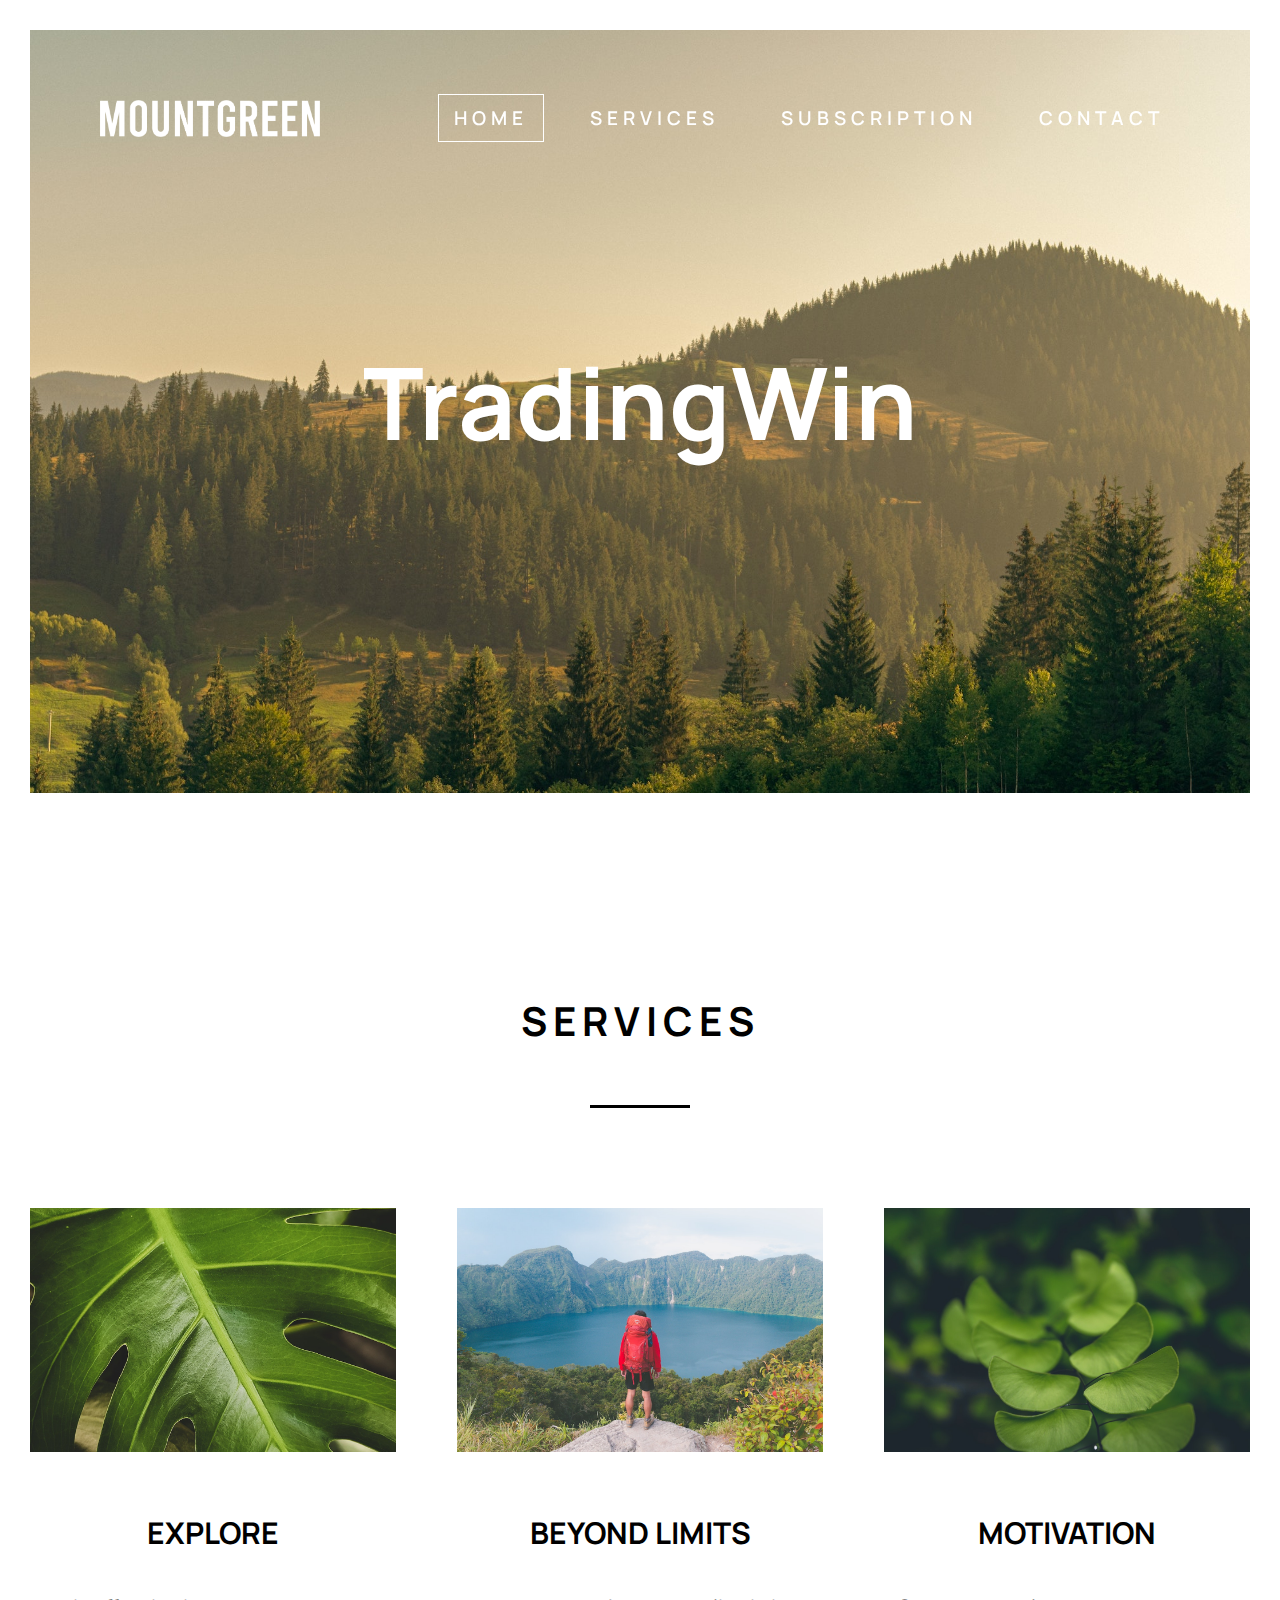
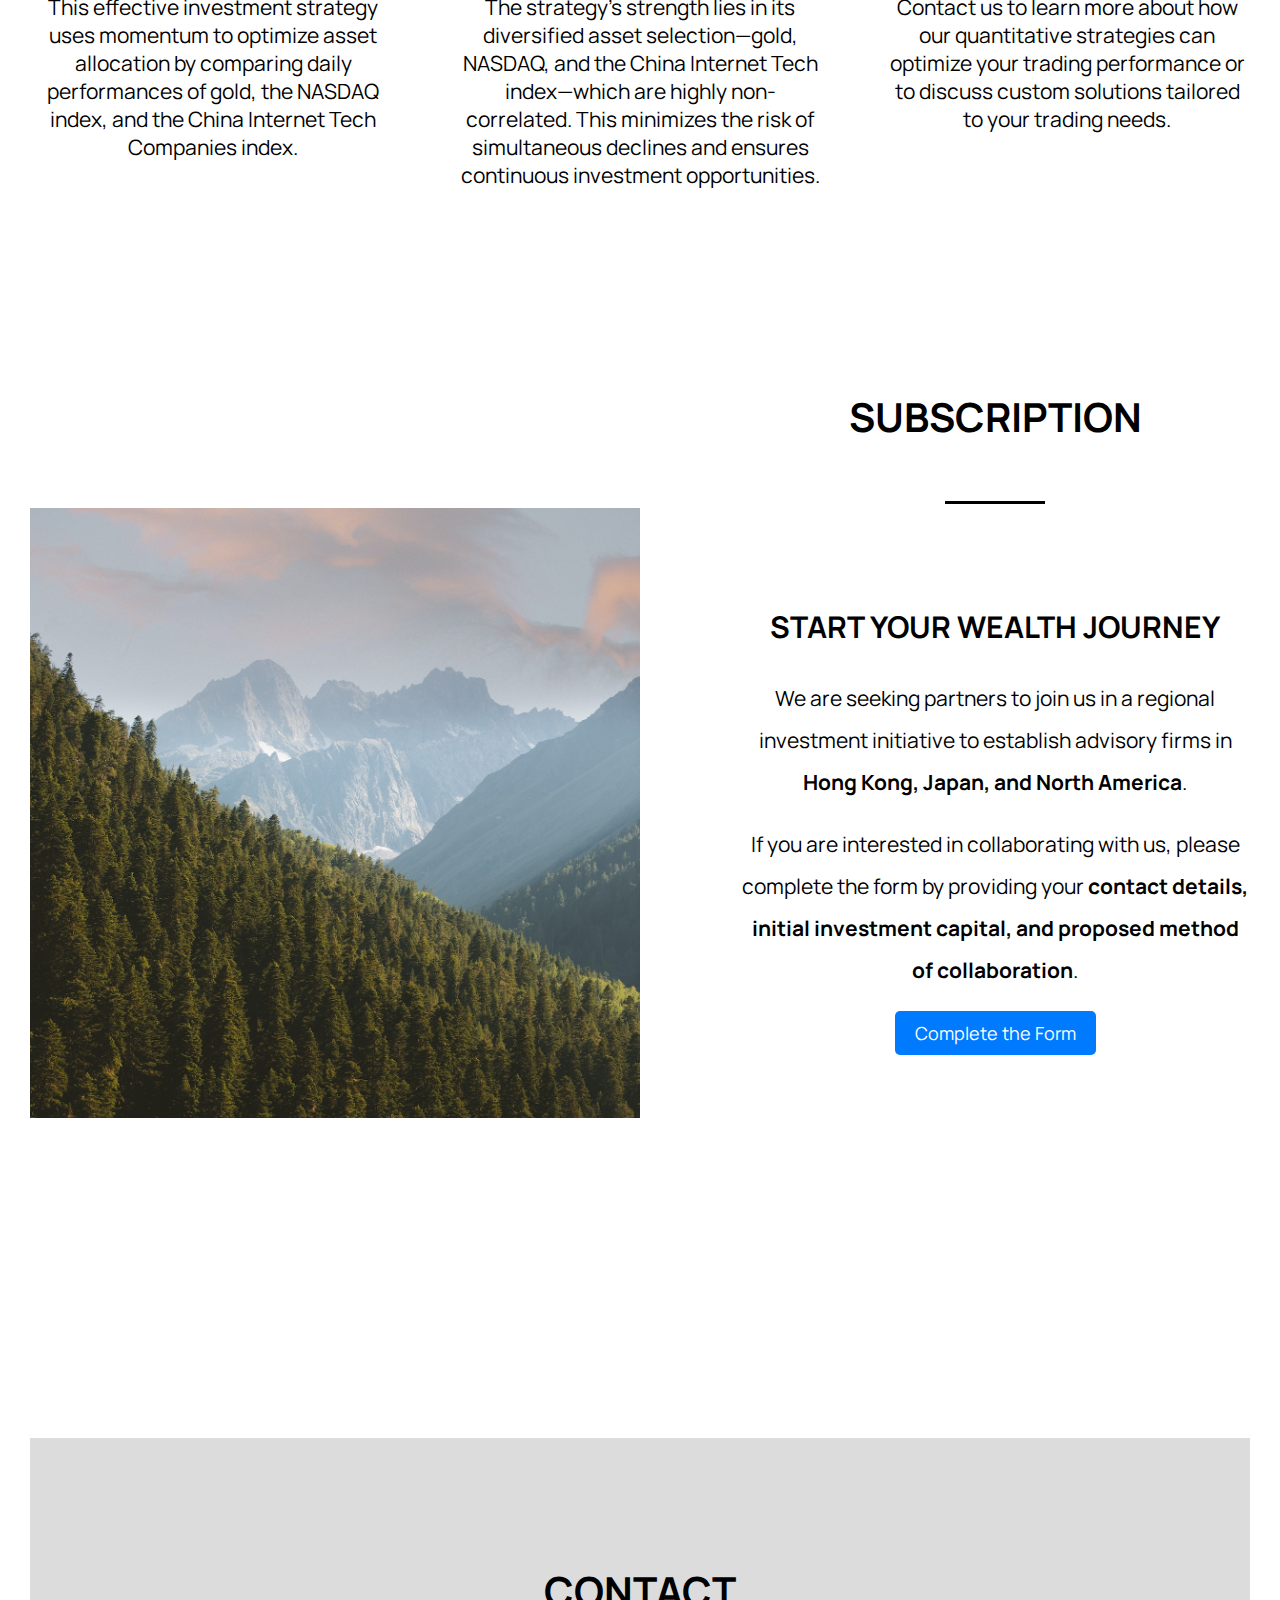
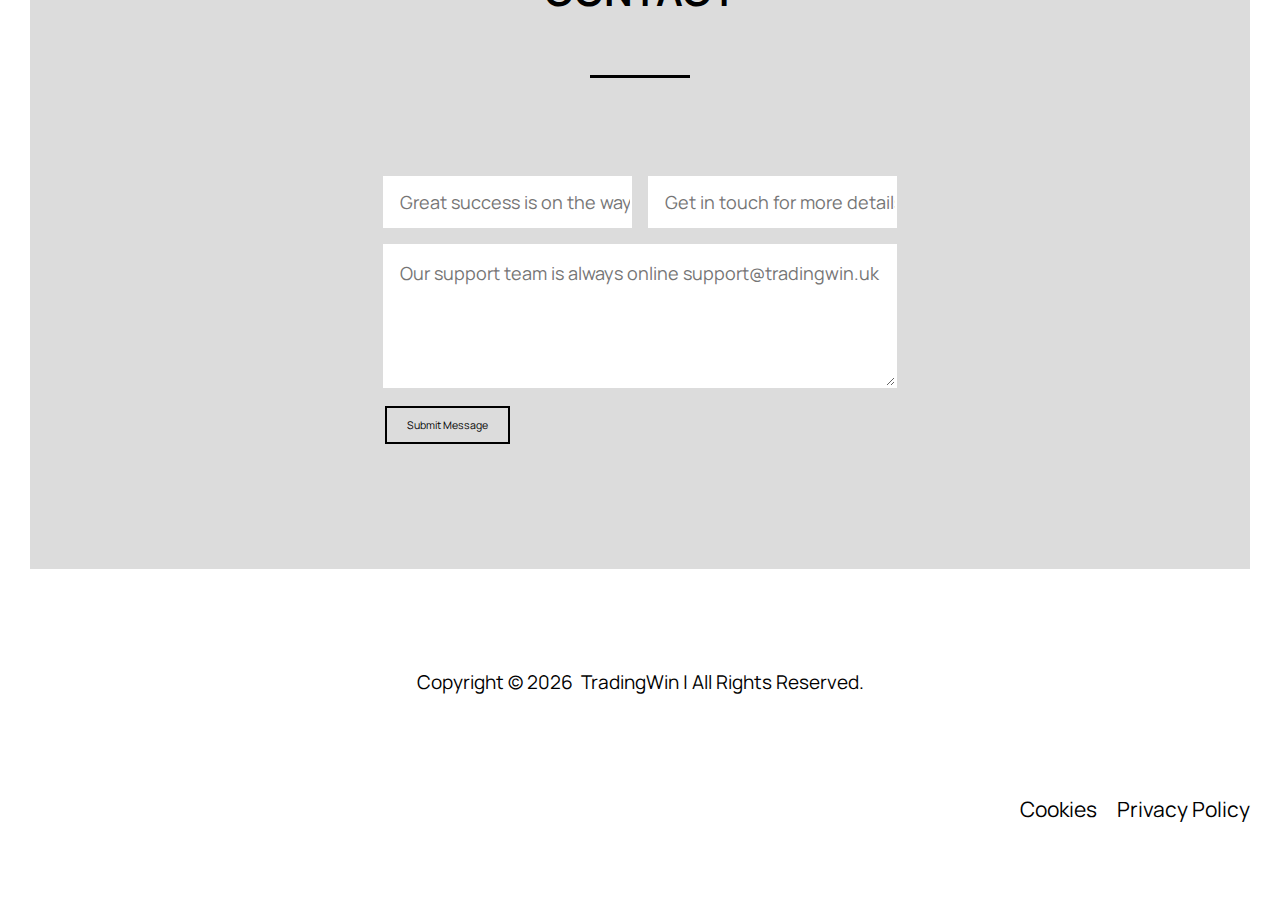
<file: index.html>
<!DOCTYPE html>
<html lang="en" class="rootsize">


	<head>

		<meta charset="UTF-8">
		<meta name="viewport" content="width=device-width, initial-scale=1">

		<title>Welcome to TradingWin</title>

		
		<link rel="icon" href="images/log_favicon.ico">
		<link rel="bookmark" href="images/log_favicon.ico" type="image/log_favicon">

		<link rel="preconnect" href="https://fonts.googleapis.com">
		<link rel="preconnect" href="https://fonts.gstatic.com" crossorigin>
		<link href="https://fonts.googleapis.com/css2?family=Manrope:wght@300;400;500;600;700;800&display=swap" rel="stylesheet">

		<link rel="stylesheet" href="fonts/fa/css/all.css">
		<link rel="stylesheet" href="style.css">
		<link rel="stylesheet" href="style-global-blocks.css">
		<link rel="stylesheet" href="style-global.css">
		<link rel="stylesheet" href="style-responsive.css">

		<script src="js/jquery.js"></script>
		
	</head>


	<body id="home">


		<main class="screen w_100 ml_auto mr_auto">
		
			<header class="p_fixed w_100 left top zindex_5 ts_0_5">
				<div class="container w_100 dflex flex_wrap jc_sb ai_c ts_0_5">

					<a href="#" class="logo">
						<img src="images/logo.png" alt="" class="primary" />
						<img src="images/logo2.png" alt="" class="secondary" />
					</a>

					<div class="headermenu">
						<a href="javascript:void()" class="showmenu menucontrol">Menu</a>
						<a href="javascript:void()" class="hidemenu menucontrol">X</a>
						<div class="navigation">
							<nav id="headnav">
								<ul>
									<li class="active"><a href="#home">Home</a></li>
									<li><a href="#services">Services</a></li>
									<li><a href="#about">subscription</a></li>
									<li><a href="#contact">contact</a></li>
								</ul>
							</nav>
						</div>
					</div>

				</div>
			</header>

			<!--header-->






			<section class="banner f_l_w_100 pt_200 pb_200 aspectratio_16_10 dflex flex_wrap jc_c ai_c pt_150_tablet pb_125_tablet">
				<div class="container pl_60 pr_60">


					<div class="text">
						<h2 class="fs_170 fs_100_hd text_white text_center mb_20 fs_60_tablet lh_100_tablet">TradingWin</h2>
						
					</div>
					
					
				</div>
			</section>
			<!--banner-->




		

			<section class="services f_l_w_100 pt_200 pb_200  pt_60_tablet pb_60_tablet" id="services">
				<div class="container">


					<h2 class="text_center fs_40 tt_u ls_6 mb_100 pb_60 smallborder lrb after fs_30_tablet pb_20_tablet mb_40_tablet">Services</h2>

					<div class="service_items dflex flex_wrap jc_sb">
						
						<div class="item f_l">
							<div class="thumb f_l_w_100 mb_60 mb_30_tablet">
								<img src="images/pic1.jpg" alt="" class="img_basic img_fit aspectratio_3_2" />
							</div>
							<div class="text f_l_w_100">
								<h3 class="text_center fs_30 tt_u mb_40 fs_24_tablet mb_20_tablet">Explore</h3>
								<p class="text_center fs_21 fs_18_tablet">
									This effective investment strategy uses momentum to optimize asset allocation by comparing daily performances of gold, the NASDAQ index, and the China Internet Tech Companies index. 
								</p>
							</div>
						</div>


						<div class="item f_l">
							<div class="thumb f_l_w_100 mb_60 mb_30_tablet">
								<img src="images/pic2.jpg" alt="" class="img_basic img_fit aspectratio_3_2" />
							</div>
							<div class="text f_l_w_100">
								<h3 class="text_center fs_30 tt_u mb_40 fs_24_tablet mb_20_tablet">Beyond Limits</h3>
								<p class="text_center fs_21 fs_18_tablet">
								    The strategy's strength lies in its diversified asset selection—gold, NASDAQ, and the China Internet Tech index—which are highly non-correlated. This minimizes the risk of simultaneous declines and ensures continuous investment opportunities.
								</p>
							</div>
						</div>



						<div class="item f_l">
							<div class="thumb f_l_w_100 mb_60 mb_30_tablet">
								<img src="images/pic3.jpg" alt="" class="img_basic img_fit aspectratio_3_2" />
							</div>
							<div class="text f_l_w_100">
								<h3 class="text_center fs_30 tt_u mb_40 fs_24_tablet mb_20_tablet">Motivation</h3>
								<p class="text_center fs_21 fs_18_tablet">
									Contact us to learn more about how our quantitative strategies can optimize your trading performance or to discuss custom solutions tailored to your trading needs.
								</p>
							</div>
						</div>

					</div>
					<!--service_items-->
					

				</div>
			</section>
			<!--services-->







			<section class="about f_l_w_100 " id="about">
				<div class="container">
					

			<div class="contentblock f_l_w_100 dflex flex_wrap jc_sb ai_c">
			    <div class="imageblock f_l w_50 w_100_tablet mb_30_tablet">
			        <img src="images/pic4.jpg" alt="" class="img_basic img_fit aspectratio_2_2" />
			    </div>
			
			    <div class="text f_r w_50 pl_100 w_100_tablet pl_0_tablet">
			        <h2 class="text_center fs_40 tt_u smallborder after lrb pb_60 mb_60 mb_30_tablet pb_20_tablet fs_30_tablet">Subscription</h2>
		
				<br>
				<div class="pricing-info">
				<h3 class="fs_30 tt_u text_center" style="margin-top: 30px; margin-bottom: 30px;">Start Your Wealth Journey</h3>
				   <!-- <h3 class="fs_30 tt_u text_center">Start Your Wealth Journey</h3> -->
				    <ul style="line-height: 1.3;">  <!-- Adjust line height as needed -->
				        <li>
				            <p class="fs_21 text_center lh_200 fs_18_tablet lh_130_tablet" style="margin-bottom: 20px;">We are seeking partners to join us in a regional investment initiative to establish advisory firms in <strong> Hong Kong, Japan, and North America</strong>.</p>
				        </li>
				        <li>
				            <p class="fs_21 text_center lh_200 fs_18_tablet lh_130_tablet" style="margin-bottom: 20px; text-align:center;">
						    If you are interested in collaborating with us, please complete the form by providing your <strong>contact details, initial investment capital, and proposed method of collaboration</strong>.
						</p>
						<p style="text-align:center;">
						    <a href="https://forms.gle/UHiBBcj5MeFVThov9" style="text-decoration:none;">
						        <button style="background-color:#007BFF; color:#fff; padding:10px 20px; border:none; border-radius:5px; cursor:pointer; font-size:18px;">
						            Complete the Form
						        </button>
						    </a>
						</p>
					</li>
		
					<li>
					    <iframe src="https://forms.gle/UHiBBcj5MeFVThov9" style="width: 100%; height: 20vh; border: none;" frameborder="0" marginheight="0" marginwidth="0">Loading…</iframe>
					</li>
				    </ul>
				</div>
			    </div>
			</div>



				</div>
			</section>
			<!--about-->







			<section class="contact f_l_w_100 pt_125 pl_100 pb_125 pr_100 bg_gainsboro mt_200 mt_60_tablet pt_60_tablet pb_60_tablet pl_40_tablet pr_60_tablet" id="contact">
				<div class="container">
					

					<h2 class="text_center tt_u fs_40 smallborder after lrb pb_60 mb_100 mb_30_tablet pb_20_tablet fs_30_tablet">Contact</h2>

					<div class="contactform style1 aligncenter w_50 w_100_tablet">
						<form method="post" action="#" class="f_l_w_100">
							<input type="text" name="name" placeholder="Great success is on the way." required class="f_l half">
							<input type="email" name="email" placeholder="Get in touch for more details." required class="f_r half">
							<textarea name="message" placeholder="Our support team is always online support@tradingwin.uk" class="f_l w_100"></textarea>
							<a href="mailto:support@tradingwin.uk" class="email-button">
					          	Submit Message 
					              	</a>


						</form>
					</div>


				</div>
			</section>
			<!--contact-->






			<footer class="f_l_w_100 pt_100 pb_80 pt_60_tablet pb_50_tablet">
				<div class="container">
					
					<div class="copyright aligncenter fs_19 mb_100 fs_17_tablet mb_60_tablet">Copyright &copy; <span id="year"></span>&nbsp; <a href="https://tradingwin.uk/" class="border_none">TradingWin</a> | All Rights Reserved. </div>

					<div class="footerbar dflex flex_wrap jc_sb">
						<div class="social">
							<a href="#"><span class="fa-brands fa-facebook"></span></a>
							<a href="#"><span class="fa-brands fa-twitter"></span></a>
							<a href="#"><span class="fa-brands fa-instagram"></span></a>
							<a href="#"><span class="fa-brands fa-linkedin"></span></a>
						</div>

						<div class="footerlinks">
							<a href="#">Cookies</a>
							<a href="#">Privacy Policy</a>
						</div>
					</div>

				</div>
			</footer>
			<!--footer-->




		</main>
		<!--main-->





		<script src="js/js-global-blocks.js"></script>
		<script>
                  function sendEmail() {
                   window.location.href = 'support@tradingwin.uk';
                  }
                </script>
		<script>
			var menuid = '#headnav';
			var gaptop = 135;
			var scrollspeed = 1200;
			var menu_active_class = 'active';
		</script>	
		<script src="js/navjs.js"></script>
	</body>
	<!-- BODY -->
</html>
<!-- HTML -->
<!-- Template By LayoutFlow, URL: https://layoutflow.com/ -->
</file>
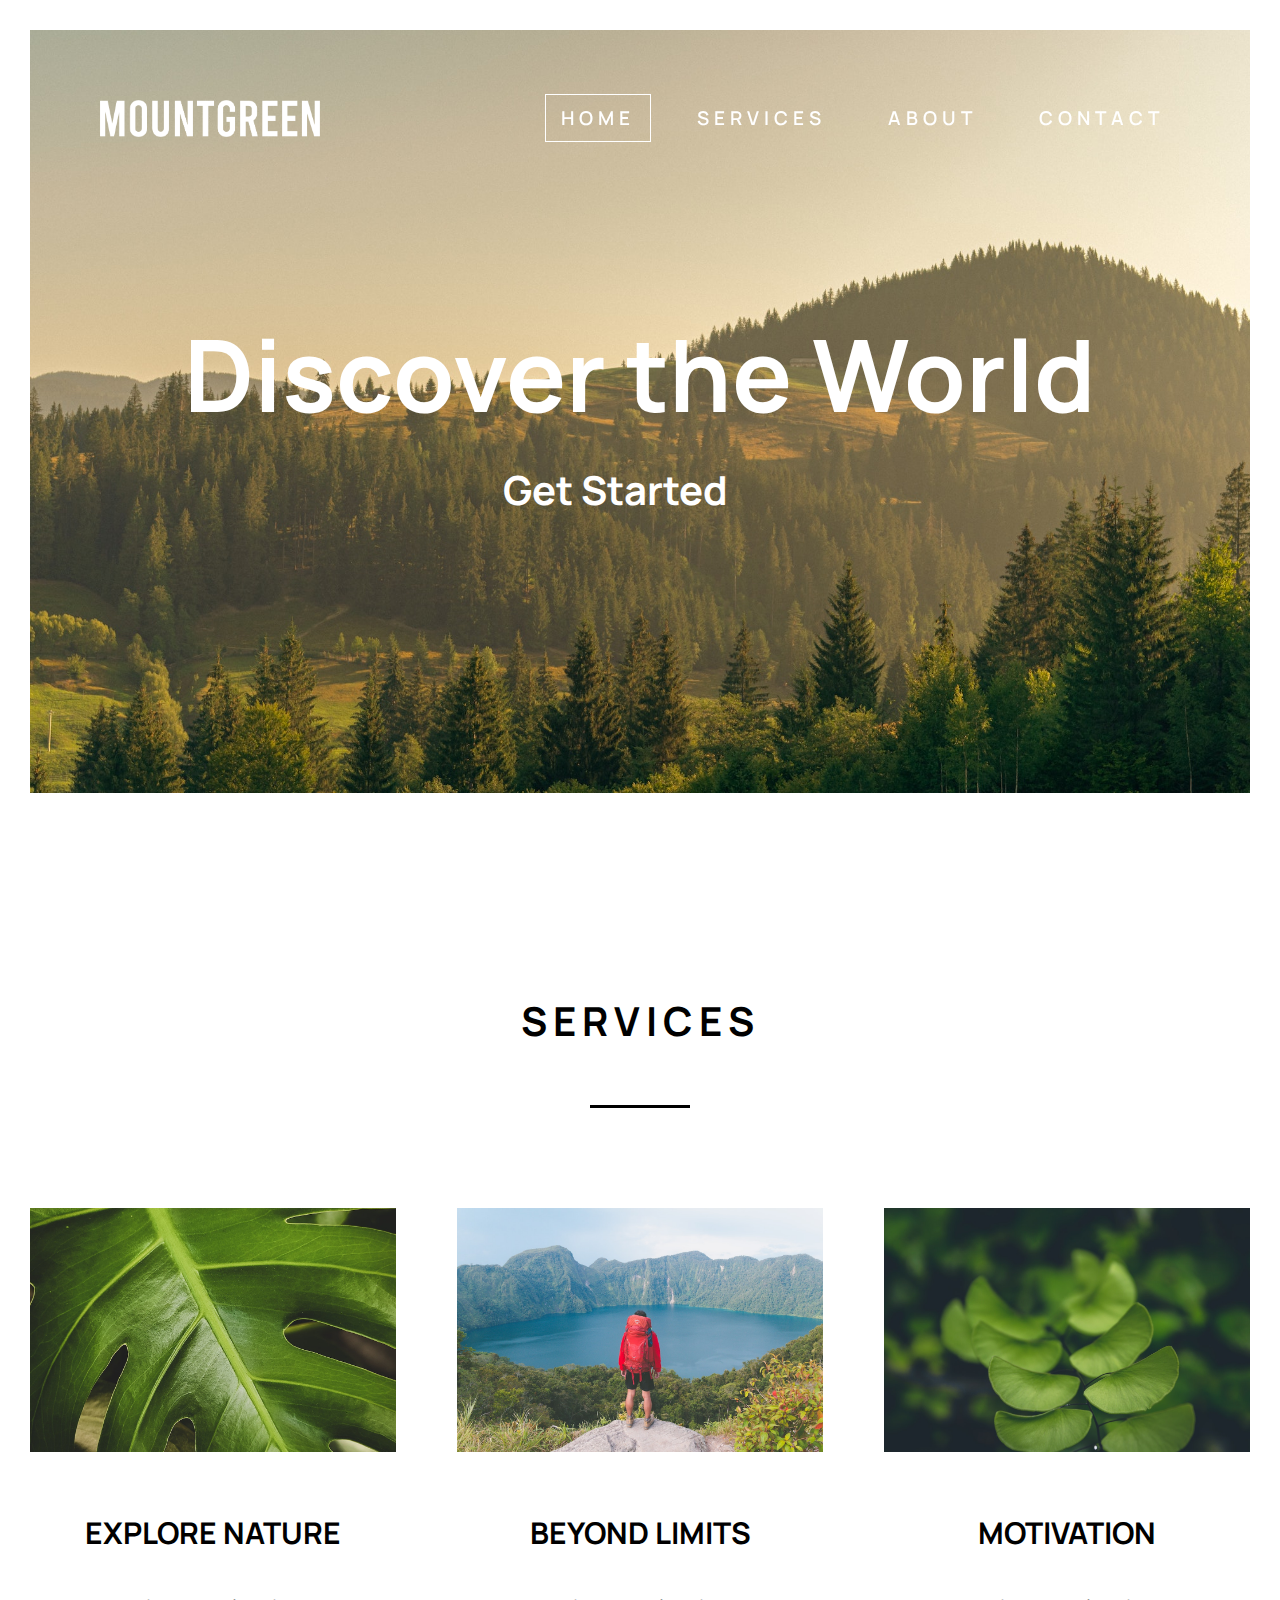
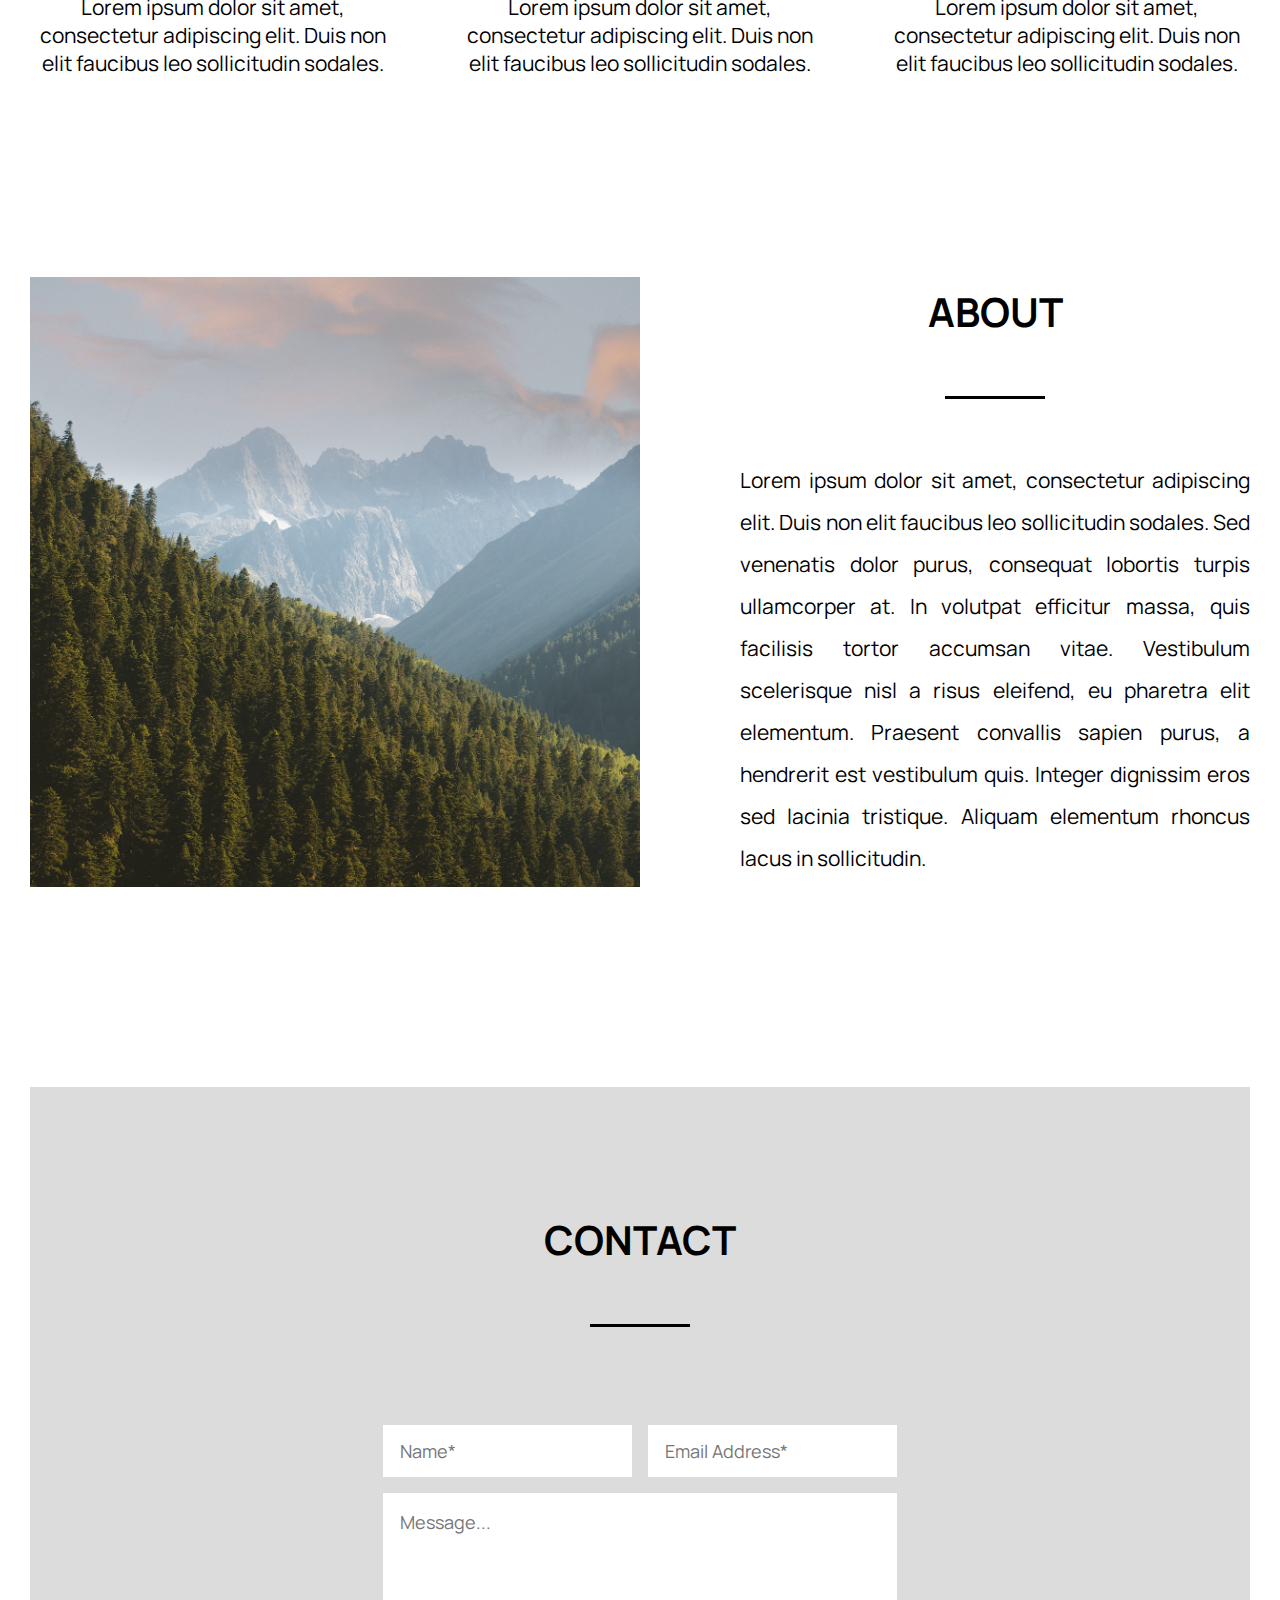
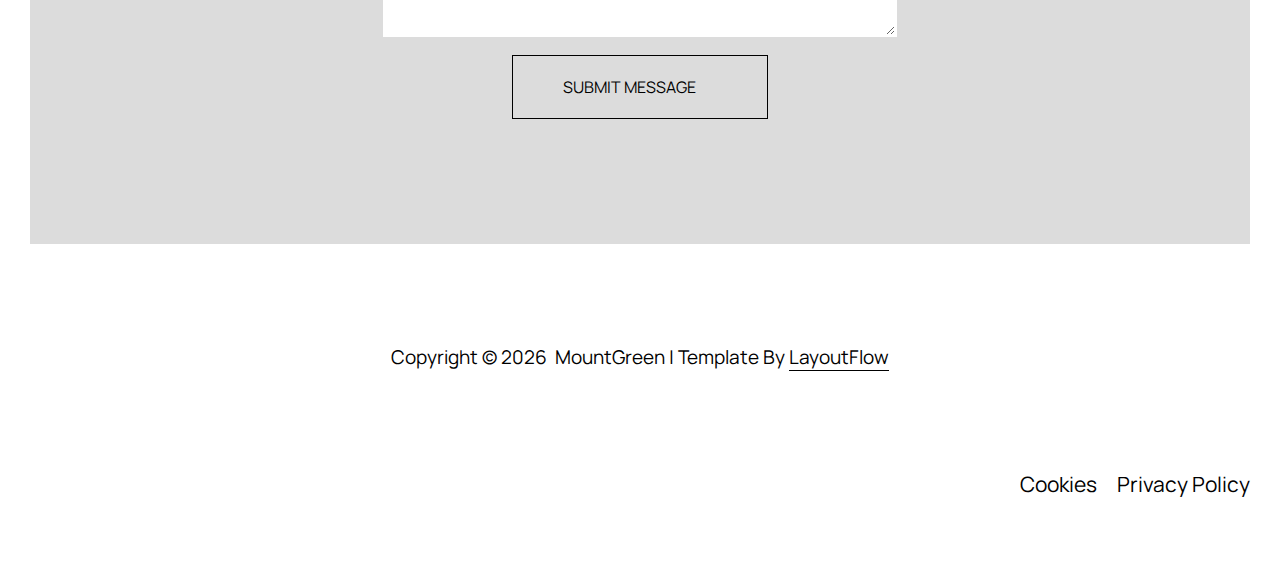
<file: new.html>
<!DOCTYPE html>
<html lang="en" class="rootsize">


	<head>

		<meta charset="UTF-8">
		<meta name="viewport" content="width=device-width, initial-scale=1">

		<title>MountGreen: Multipurpose Website Template</title>

		<link rel="icon" type="image/png" href="images/favicon.png">

		<link rel="preconnect" href="https://fonts.googleapis.com">
		<link rel="preconnect" href="https://fonts.gstatic.com" crossorigin>
		<link href="https://fonts.googleapis.com/css2?family=Manrope:wght@300;400;500;600;700;800&display=swap" rel="stylesheet">

		<link rel="stylesheet" href="fonts/fa/css/all.css">
		<link rel="stylesheet" href="style.css">
		<link rel="stylesheet" href="style-global-blocks.css">
		<link rel="stylesheet" href="style-global.css">
		<link rel="stylesheet" href="style-responsive.css">

		<script src="js/jquery.js"></script>
		
	</head>


	<body id="home">


		<main class="screen w_100 ml_auto mr_auto">
		

			<header class="p_fixed w_100 left top zindex_5 ts_0_5">
				<div class="container w_100 dflex flex_wrap jc_sb ai_c ts_0_5">

					<a href="#" class="logo">
						<img src="images/logo.png" alt="" class="primary" />
						<img src="images/logo2.png" alt="" class="secondary" />
					</a>

					<div class="headermenu">
						<a href="javascript:void()" class="showmenu menucontrol"><i class="fa-solid fa-bars"></i></a>
						<a href="javascript:void()" class="hidemenu menucontrol"><i class="fa-solid fa-times"></i></a>
						<div class="navigation">
							<nav id="headnav">
								<ul>
									<li class="active"><a href="#home">Home</a></li>
									<li><a href="#services">Services</a></li>
									<li><a href="#about">About</a></li>
									<li><a href="#contact">Contact</a></li>
								</ul>
							</nav>
						</div>
					</div>

				</div>
			</header>
			<!--header-->






			<section class="banner f_l_w_100 pt_200 pb_200 aspectratio_16_10 dflex flex_wrap jc_c ai_c pt_150_tablet pb_125_tablet">
				<div class="container pl_60 pr_60">


					<div class="text">
						<h1 class="fs_170 fs_100_hd text_white text_center mb_20 fs_60_tablet lh_100_tablet">Discover the World</h1>
						<h4 class="fs_40 text_center fs_18_tablet"><a href="#" class="text_white">Get Started <i class="fa-solid fa-arrow-right ml_10"></i></a></h4>
					</div>
					
					
				</div>
			</section>
			<!--banner-->




		

			<section class="services f_l_w_100 pt_200 pb_200  pt_60_tablet pb_60_tablet" id="services">
				<div class="container">


					<h2 class="text_center fs_40 tt_u ls_6 mb_100 pb_60 smallborder lrb after fs_30_tablet pb_20_tablet mb_40_tablet">Services</h2>

					<div class="service_items dflex flex_wrap jc_sb">
						
						<div class="item f_l">
							<div class="thumb f_l_w_100 mb_60 mb_30_tablet">
								<img src="images/pic1.jpg" alt="" class="img_basic img_fit aspectratio_3_2" />
							</div>
							<div class="text f_l_w_100">
								<h3 class="text_center fs_30 tt_u mb_40 fs_24_tablet mb_20_tablet">Explore Nature</h3>
								<p class="text_center fs_21 fs_18_tablet">
									Lorem ipsum dolor sit amet, consectetur adipiscing elit. Duis non elit faucibus leo sollicitudin sodales.
								</p>
							</div>
						</div>


						<div class="item f_l">
							<div class="thumb f_l_w_100 mb_60 mb_30_tablet">
								<img src="images/pic2.jpg" alt="" class="img_basic img_fit aspectratio_3_2" />
							</div>
							<div class="text f_l_w_100">
								<h3 class="text_center fs_30 tt_u mb_40 fs_24_tablet mb_20_tablet">Beyond Limits</h3>
								<p class="text_center fs_21 fs_18_tablet">
									Lorem ipsum dolor sit amet, consectetur adipiscing elit. Duis non elit faucibus leo sollicitudin sodales.
								</p>
							</div>
						</div>



						<div class="item f_l">
							<div class="thumb f_l_w_100 mb_60 mb_30_tablet">
								<img src="images/pic3.jpg" alt="" class="img_basic img_fit aspectratio_3_2" />
							</div>
							<div class="text f_l_w_100">
								<h3 class="text_center fs_30 tt_u mb_40 fs_24_tablet mb_20_tablet">Motivation</h3>
								<p class="text_center fs_21 fs_18_tablet">
									Lorem ipsum dolor sit amet, consectetur adipiscing elit. Duis non elit faucibus leo sollicitudin sodales.
								</p>
							</div>
						</div>

					</div>
					<!--service_items-->
					

				</div>
			</section>
			<!--services-->







			<section class="about f_l_w_100 " id="about">
				<div class="container">
					

					<div class="contentblock f_l_w_100 dflex flex_wrap jc_sb ai_c">
						<div class="imageblock f_l w_50 w_100_tablet mb_30_tablet">
							<img src="images/pic4.jpg" alt="" class="img_basic img_fit aspectratio_2_2" />
						</div>

						<div class="text f_r w_50 pl_100 w_100_tablet pl_0_tablet">
							<h2 class="text_center fs_40 tt_u smallborder after lrb pb_60 mb_60 mb_30_tablet pb_20_tablet fs_30_tablet">About</h2>
							<p class="fs_21 text_justify lh_200 fs_18_tablet lh_130_tablet">
								Lorem ipsum dolor sit amet, consectetur adipiscing elit. Duis non elit faucibus leo sollicitudin sodales. Sed venenatis dolor purus, consequat lobortis turpis ullamcorper at. In volutpat efficitur massa, quis facilisis tortor accumsan vitae. Vestibulum scelerisque nisl a risus eleifend, eu pharetra elit elementum. Praesent convallis sapien purus, a hendrerit est vestibulum quis. Integer dignissim eros sed lacinia tristique. Aliquam elementum rhoncus lacus in sollicitudin. 
							</p>
						</div>
					</div>


				</div>
			</section>
			<!--about-->







			<section class="contact f_l_w_100 pt_125 pl_100 pb_125 pr_100 bg_gainsboro mt_200 mt_60_tablet pt_60_tablet pb_60_tablet pl_40_tablet pr_60_tablet" id="contact">
				<div class="container">
					

					<h2 class="text_center tt_u fs_40 smallborder after lrb pb_60 mb_100 mb_30_tablet pb_20_tablet fs_30_tablet">Contact</h2>

					<div class="contactform style1 aligncenter w_50 w_100_tablet">
						<form method="post" action="#" class="f_l_w_100">
							<input type="text" name="name" placeholder="Name*" required class="f_l half">
							<input type="email" name="email" placeholder="Email Address*" required class="f_r half">
							<textarea name="message" placeholder="Message..." class="f_l w_100"></textarea>
							<button type="submit" class="aligncenter border bg_transparent">Submit Message <span class="fa-solid fa-angle-right"></span></button>
						</form>
					</div>


				</div>
			</section>
			<!--contact-->






			<footer class="f_l_w_100 pt_100 pb_80 pt_60_tablet pb_50_tablet">
				<div class="container">
					
					<div class="copyright aligncenter fs_19 mb_100 fs_17_tablet mb_60_tablet">Copyright &copy; <span id="year"></span>&nbsp; <a href="#" class="border_none">MountGreen</a> | Template By <a href="https://layoutflow.com/">LayoutFlow</a></div>

					<div class="footerbar dflex flex_wrap jc_sb">
						<div class="social">
							<a href="#"><span class="fa-brands fa-facebook"></span></a>
							<a href="#"><span class="fa-brands fa-twitter"></span></a>
							<a href="#"><span class="fa-brands fa-instagram"></span></a>
							<a href="#"><span class="fa-brands fa-linkedin"></span></a>
						</div>

						<div class="footerlinks">
							<a href="#">Cookies</a>
							<a href="#">Privacy Policy</a>
						</div>
					</div>

				</div>
			</footer>
			<!--footer-->




		</main>
		<!--main-->





		<script src="js/js-global-blocks.js"></script>
		<script>
			var menuid = '#headnav';
			var gaptop = 135;
			var scrollspeed = 1200;
			var menu_active_class = 'active';
		</script>	
		<script src="js/navjs.js"></script>
	</body>
	<!-- BODY -->
</html>
<!-- HTML -->
<!-- Template By LayoutFlow, URL: https://layoutflow.com/ -->
</file>
<file: style.css>
@media(max-width:4000px){

	}
	main.screen{
		max-width: 2200px;
		padding: 40px;
	}
	header{
		padding:100px 0 30px 0;
		color: #fff;
	}
	header .container{
		padding: 0 100px;
	}
	header.fixed{
		background: #fff;
		box-shadow:0 0 15px rgba(0,0,0,0.2);
		-webkit-box-shadow:0 0 15px rgba(0,0,0,0.2);
		padding:30px 0 30px 0;
	}
	header.fixed .container{
		padding: 0 40px;
	}
	a.logo{}
	a.logo img.primary{}
	a.logo img.secondary{display: none;}
	header.fixed a.logo img.primary{display: none;}
	header.fixed a.logo img.secondary{display: block;}
	.navigation nav ul li{
		color: #fff;
		font-size: 19px;
		margin-right: 30px;
		text-transform: uppercase;
		font-weight: 600;
		letter-spacing: 5px;
	}
	.navigation nav ul li:last-of-type{
		margin-right: 0;
	}
	.navigation nav ul li a{
		color: #fff;
		padding: 10px 15px;
		border: 1px solid rgba(255,255,255,0);
	}
	.navigation nav ul li.active a, .navigation nav ul li a:hover{
		border: 1px solid rgba(255,255,255,1);
	}
	header.fixed .navigation nav ul li a{
		color: #000;
	}
	header.fixed .navigation nav ul li.active a, header.fixed .navigation nav ul li a:hover{
		border: 1px solid rgba(0,0,0,1);
		color: #000;
	}
	.banner{
		background: url(images/bg.jpg) no-repeat center !important;
		background-size: cover !important;
	}
	.services h2:after{
		background: #000!important;
	}
	.service_items{
	}
	.service_items .item{
		flex-basis: 30%;
	}
	.about h2:after{
		background: #000!important;
	}
	.contact h2:after{
		background: #000!important;
	}




	.copyright a{
		color: #000;
		border-bottom: 1px solid #000;
	}
	.social{}
	.social a{
		float: left;
		color: #000;
		font-size: 21px;
		margin-right: 13px;
	}
	.social a:last-of-type{
		margin-right: 0;
	}
	.footerlinks{

	}
	.footerlinks a{
		float: left;
		font-size: 21px;
		color: #000;
		margin-right: 20px;
	}
	.footerlinks a:last-of-type{
		margin-right: 0;
	}

		@keyframes fadeInOut {
		    0%, 100% { opacity: 0; }
		    10%, 90% { opacity: 1; }
		}
		
		.fadeInOut {
		    animation: fadeInOut 10s infinite;
		}

.email-button {
    display: inline-block;
    font-size: 1.2em; /* Larger font size */
    padding: 10px 20px;
    color: #000; /* Default color */
    background: transparent;
    border: 2px solid #000; /* Visible border */
    text-align: center;
    text-decoration: none; /* Remove underline */
    transition: all 0.3s ease; /* Smooth transition for hover effects */
}

.email-button:hover, .email-button:focus {
    color: #fff; /* Change text color on hover/focus */
    background: #000; /* Change background on hover/focus */
    cursor: pointer; /* Change cursor to indicate clickable */
}
</file>
<file: style-global-blocks.css>
/*
	CSS: 			Global CSS BLOCKS (PART OF GLOBAL CSS)
	Developed By:	LayoutFlow
	URL:			https://layoutflow.com
	Version:		1.0
*/
	/* CONTAINER */
	.container{
		width: 100%;
		margin: 0 auto;
		max-width: 2200px;
	}
	.container.fw{
		width: 100%;
	}




	/* HEADER */
	header{}
	a.logo{float: left;}
	a.logo img{float: left; width: 220px; height: auto;}


	/* HEADER MENU */
	.headermenu{}
	.headermenu a.menucontrol{display: none;}
	.navigation{}
	.navigation nav{}
	.navigation nav ul{}
	.navigation nav ul li{
		float: left;
	}
	.navigation nav ul li:last-of-type{
	}
	.navigation nav ul li a{
		transition:0.4s; -webkit-transition:0.4s;
	}
	

	.btnbox{}
	.btnbox{}
	.btn{
		float: left;
		width: auto;
		height: auto;
		padding:12px 40px;
		border-radius:7px; -webkit-border-radius:7px;
		transition:0.4s; -webkit-transition:0.4s;
		background: tomato;
		color: #fff;
		font-size: 16px;
	}
	.btn:hover{
		background: lawngreen;
	}
	.btn i{
		margin-left: 5px;
	}
	.btnbox .btn{
		margin: 0 10px;
	}


	section{
		float: left;
		width: 100%;
		position: relative;
	}
	.contentblock{
	}
	.contentblock .text{

	}



	.contactform.style1{}
	.contactform.style1 form{}
	.contactform.style1 form input[type="text"],
	.contactform.style1 form input[type="email"],
	.contactform.style1 form select,
	.contactform.style1 form textarea{
		width: 100%;
		height: 48px;
		background: #fff;
		border: none;
		outline: 2px solid #fff;
		padding: 0 0 0 15px;
		color: #000;
		font-size: 18px;
		margin-bottom: 20px;
	}
	.contactform.style1 form .half{
		width: 48% !important;
	}
	.contactform.style1 form textarea{
		width: 100%;
		height: 140px;
		padding: 15px;
	}
	.contactform.style1 form button{
		width: auto; height: auto; cursor: pointer;
		padding: 20px 50px;
		border: none;
		font-size: 16px;
		text-transform: uppercase;
	}
	.contactform.style1 form button span{
		margin-left: 6px;
	}
	.contactform.style1 form button.border{
		border: 1px solid #000;
	}


	



	/* HEADINGS: BEFORE AFTER BORDER */
	.smallborder{
		position: relative;
	}
	.smallborder.after:after, .smallborder.before:before{
		position: absolute;
		content: '';
		z-index: 2;
		width: 100px;
		height: 3px;
		background: #fff;
	}
	.smallborder.lt:after, .smallborder.lt:before {left:0; top: 0;}
	.smallborder.lrt:after, .smallborder.lrt:before{left:0; right: 0; top: 0; margin:0 auto 0 auto;}
	.smallborder.lb:after, .smallborder.lb:before{left:0; bottom: 0}
	.smallborder.lrb:after, .smallborder.lrb:before{left:0; right: 0; bottom: 0; margin:0 auto 0 auto;}
	.smallborder.rt:after, .smallborder.rt:before{right:0; top: 0;}
	.smallborder.rb:after, .smallborder.rb:before{right:0; bottom: 0;}
	.smallborder.vwuit:after{
		width: 8vw; height: 0.3vw;
	}





@media(max-width:1200px){
	.headermenu{}
	.headermenu a.menucontrol{display: block;}
	.headermenu a.hidemenu{
		position: fixed;
		right: 20px; top: 20px;
		width: 42px; height: 42px; 
		font-size: 30px;
		color: #fff;
		display: flex; align-items: center; justify-content: center; flex-wrap: wrap;
		z-index: 6;
		display: none;
	}
	.navigation{
		display: none;
	}
	.navigation nav{
		position: fixed;
		width: 100%; height: 100%; overflow-y: auto;
		background: rgba(0,0,0,0.9);
		left: 0; top: 0;
		z-index: 5;
		display: flex;
		align-items: center;
		justify-content: center;
	}
	.navigation nav ul{
		margin: auto;
	}
}





@media(max-width:640px){
	.contactform.style1 form input[type="text"],
	.contactform.style1 form input[type="email"],
	.contactform.style1 form select,
	.contactform.style1 form textarea{
		height: 42px;
		padding: 0 0 0 15px;
		font-size: 16px;
		margin-bottom: 20px;
	}
	.contactform.style1 form .half{
		width: 100% !important;
	}
	.contactform.style1 form textarea{
		height: 120px;
	}
	.contactform.style1 form button{
		padding: 15px 20px;
		font-size: 15px;
	}
}
</file>
<file: style-global.css>
/*
	CSS: 			Global CSS
	Developed By:	LayoutFlow
	URL:			https://layoutflow.com
	Version:		1.0
	License: 		https://creativecommons.org/licenses/by-nc-sa/4.0/	
*/
	*{
		box-sizing: border-box; -webkit-box-sizing: border-box;
		margin: 0;padding: 0;
	}
	ul{	list-style: none;}
	a{	text-decoration: none;}
	body{
		background: #fff;
		line-height: normal;
		overflow-x: hidden;
	}
	:root{
	}
	html{
		font-size:250%;
	}


	.text_left{text-align: left;}
	.text_right{text-align: right;}
	.text_center{text-align: center;}
	.text_justify{text-align: justify;}
	.alignleft, .align_left{float: left; margin-right: 50px; margin-bottom: 30px;}
	.alignright, .align_right{float: right; margin-left: 50px; margin-bottom: 30px;}
	.aligncenter, .align_center{float: none;display:table;margin-left:auto;margin-right:auto;}
	.tt_u{text-transform: uppercase;}
	.tt_c{text-transform: capitalize;}

	

	/* HIDE */
	.hide{display: none;}
	.hide_in_pc{display: none;}
	.hide_in_mobile{}



	/* FLOAT */
	.f_l 	{float: left;}
	.f_l_w_f, .f_l_w_100 {float: left;width: 100%;}
	.f_l_w_a {float: left;width: auto;}
	.f_r 	{float: right;}
	.f_r_w_f {float: right;width: 100%;}
	.f_r_w_a {float: right;width: auto;}



	/* WIDTH HEIGHT */
	.w_full{width:100%;}
	.w_auto{width:auto;}
	.w_half{width:50%;}
	.w_of{width:25%;}
	.h_full{height: 100%;}
	.h_auto{height: auto;}
	.w_0{width: 0;}
	.h_0{height: 0;}


	.w_100{width: 100%;} 
	.w_95{width: 95%;}
	.w_90{width: 90%;}
	.w_85{width: 85%;}
	.w_80{width: 80%;}
	.w_75{width: 75%;}
	.w_70{width: 70%;}
	.w_65{width: 65%;}
	.w_60{width: 60%;}
	.w_55{width: 55%;}
	.w_50{width: 50%;}
	.w_45{width: 45%;}
	.w_40{width: 40%;}
	.w_35{width: 35%;}
	.w_30{width: 30%;}
	.w_25{width: 25%;}
	.w_20{width: 20%;}
	.w_15{width: 15%;}
	.w_10{width: 10%;}
	.w_5{width: 5%;}


	/* MARGINS */
	.m_auto 		{margin: auto;}
	.ml_auto 		{margin-left:auto;}
	.mr_auto 		{margin-right:auto;}
	.mt_auto 		{margin-top:auto;}
	.mb_auto 		{margin-bottom:auto;}



	/* FONT FAMILY */
	h1, h2, h3, h4, h5, h6, div, li, p, a, blockquote, input, textarea, button, select, td, th{font-family: 'Manrope';}
	/* LINK THESE FONTS BEFORE USE */
	.font_manrope{font-family: 'Manrope', sans-serif;}
	.font_poppins{font-family: 'Poppins', sans-serif;}
	.font_inter{font-family: 'Inter', sans-serif;}
	.font_dmserifdisplay{font-family: 'DM Serif Display', serif;}
	.font_playfairdisplay{font-family: 'Playfair Display', serif;}
	.font_zillaslab{font-family: 'Zilla Slab', serif;}
	.font_marcellus{font-family: 'Marcellus', serif;}
	.font_rubik{font-family: 'Rubik', sans-serif;}
	.font_quicksand{font-family: 'Quicksand', sans-serif;}
	.font_nunito{font-family: 'Nunito', sans-serif;}
	.font_arimo{font-family: 'Arimo', sans-serif;}
	.font_cabin{font-family: 'Cabin', sans-serif;}
	.font_fjalla{font-family: 'Fjalla One', sans-serif;}
	.font_bebas_neue{font-family: 'Bebas Neue', cursive;}



	/* FONT SIZE */
	.fs_200	{font-size:200px;}
	.fs_190	{font-size:190px;}
	.fs_180	{font-size:180px;}
	.fs_170	{font-size:170px;}
	.fs_160	{font-size:160px;}
	.fs_150	{font-size:150px;}
	.fs_140	{font-size:140px;}
	.fs_130	{font-size:130px;}
	.fs_120	{font-size:120px;}
	.fs_110	{font-size:110px;}
	.fs_100	{font-size:100px;}
	.fs_90	{font-size:90px;}
	.fs_85	{font-size:85px;}
	.fs_80	{font-size:80px;}
	.fs_75	{font-size:75px;}
	.fs_70	{font-size:70px;}
	.fs_65	{font-size:65px;}
	.fs_60	{font-size:60px;}
	.fs_55	{font-size:55px;}
	.fs_50	{font-size:50px;}
	.fs_48	{font-size:48px;}
	.fs_45	{font-size:45px;}
	.fs_42	{font-size:42px;}
	.fs_40	{font-size:40px;}
	.fs_38	{font-size:38px;}
	.fs_36	{font-size:36px;}
	.fs_34	{font-size:34px;}
	.fs_32	{font-size:32px;}
	.fs_30	{font-size:30px;}
	.fs_28	{font-size:28px;}
	.fs_26	{font-size:26px;}
	.fs_24	{font-size:24px;}
	.fs_22	{font-size:22px;}
	.fs_21	{font-size:21px;}
	.fs_20	{font-size:20px;}
	.fs_19	{font-size:19px;}
	.fs_18	{font-size:18px;}
	.fs_17	{font-size:17px;}
	.fs_16	{font-size:16px;}
	.fs_15	{font-size:15px;}
	.fs_14	{font-size:14px;}
	.fs_13	{font-size:13px;}
	.fs_12	{font-size:12px;}
	.fs_11	{font-size:11px;}
	.fs_10	{font-size:10px;}
	.fs_9	{font-size:9px;}
	.fs_8	{font-size:8px;}
	.fs_7	{font-size:7px;}
	.fs_6	{font-size:6px;}
	.fs_5	{font-size:5px;}


	
	.fs_rem_20		{font-size:20rem;}
	.fs_rem_19_5	{font-size:19.5rem;}
	.fs_rem_19 		{font-size:19rem;}
	.fs_rem_18_5 	{font-size:18.5rem;}
	.fs_rem_18 		{font-size:18rem;}
	.fs_rem_17_5 	{font-size:17.5rem;}
	.fs_rem_17 		{font-size:17rem;}
	.fs_rem_16_5 	{font-size:16.5rem;}
	.fs_rem_16 		{font-size:16rem;}
	.fs_rem_15_5 	{font-size:15.5rem;}
	.fs_rem_15 		{font-size:15rem;}
	.fs_rem_14_5 	{font-size:14.5rem;}
	.fs_rem_14 		{font-size:14rem;}
	.fs_rem_13_5 	{font-size:13.5rem;}
	.fs_rem_13 		{font-size:13rem;}
	.fs_rem_12_5  	{font-size:12.5rem;}
	.fs_rem_12  	{font-size:12rem;}
	.fs_rem_11_5  	{font-size:11.5rem;}
	.fs_rem_11  	{font-size:11rem;}
	.fs_rem_10_5	{font-size:10.5rem;}
	.fs_rem_10		{font-size:10rem;}
	.fs_rem_9_5		{font-size:9.5rem;}
	.fs_rem_9 		{font-size:9rem;}
	.fs_rem_8_5 	{font-size:8.5rem;}
	.fs_rem_8 		{font-size:8rem;}
	.fs_rem_7_5 	{font-size:7.5rem;}
	.fs_rem_7 		{font-size:7rem;}
	.fs_rem_6_5 	{font-size:6.5rem;}
	.fs_rem_6 		{font-size:6rem;}
	.fs_rem_5_5 	{font-size:5.5rem;}
	.fs_rem_5 		{font-size:5rem;}
	.fs_rem_4_5 	{font-size:4.5rem;}
	.fs_rem_4 		{font-size:4rem;}
	.fs_rem_3_5 	{font-size:3.5rem;}
	.fs_rem_3 		{font-size:3rem;}
	.fs_rem_2_5  	{font-size:2.5rem;}
	.fs_rem_2  		{font-size:2rem;}
	.fs_rem_1_5  	{font-size:1.5rem;}
	.fs_rem_1  		{font-size:1rem;}


	/* FONT WEIGHT */
	.f_bold{font-weight: bold;}
	.f_normal{font-weight: normal;}
	.f_300{font-weight: 300;}
	.f_400{font-weight: 400;}
	.f_500{font-weight: 500;}
	.f_600{font-weight: 600;}
	.f_700{font-weight: 700;}
	.f_800{font-weight: 800;}
	.f_900{font-weight: 900;}
	.f_italic{font-style: italic;}
	.f_oblique{font-style: oblique;}



	/* LINE HEIGHT */
	.lh_normal 	{line-height: normal;}
	.lh_100 	{line-height: 100%;}
	.lh_110 	{line-height: 110%;}
	.lh_120 	{line-height: 120%;}
	.lh_130 	{line-height: 130%;}
	.lh_140 	{line-height: 140%;}
	.lh_150 	{line-height: 150%;}
	.lh_160 	{line-height: 160%;}
	.lh_170 	{line-height: 170%;}
	.lh_180 	{line-height: 180%;}
	.lh_190 	{line-height: 190%;}
	.lh_200 	{line-height: 200%;}







	/* LETTER SPACING */
	.ls_1{letter-spacing: 1px}
	.ls_2{letter-spacing: 2px}
	.ls_3{letter-spacing: 3px}
	.ls_4{letter-spacing: 4px}
	.ls_5{letter-spacing: 5px}
	.ls_6{letter-spacing: 6px}
	.ls_7{letter-spacing: 7px}
	.ls_8{letter-spacing: 8px}
	.ls_9{letter-spacing: 9px}
	.ls_10{letter-spacing: 10px}





	/* POSITIONS */
	.p_relative 	{position: relative;}
	.p_absolute 	{position: absolute;}
	.p_fixed 		{position: fixed;}
	.p_static 		{position: static;}
	.left 			{left: 0;}
	.right 			{right: 0;}
	.top 			{top: 0;}
	.bottom 		{bottom: 0;}


	/* Z INDEXES */
	.zindex_1{z-index: 1;}
	.zindex_2{z-index: 2;}
	.zindex_3{z-index: 3;}
	.zindex_4{z-index: 4;}
	.zindex_5{z-index: 5;}
	.zindex_15{z-index: 15;}
	.zindex_16{z-index: 16;}
	.zindex_17{z-index: 17;}
	.zindex_18{z-index: 18;}
	.zindex_19{z-index: 19;}
	.zindex_20{z-index: 20;}
	.zindex_95{z-index: 95;}
	.zindex_96{z-index: 96;}
	.zindex_97{z-index: 97;}
	.zindex_98{z-index: 98;}
	.zindex_99{z-index: 99;}
	.zindex_100{z-index: 100;}
	.zindex_999{z-index: 999;}
	.zindex_9999{z-index: 9999;}



	/* DISPLAY */
	.dnone{display: none;}
	.dtable{display: table;}
	.dblock{display: block;}



	/* FLEXBOX */
	.dflex{display: flex;}
	.flex_wrap{flex-wrap: wrap;}
	.flex_wrap_no{flex-wrap: nowrap;}
	.flex_wrap_r{flex-wrap: wrap-reverse;}
	.fd_r{flex-direction: row;}
	.fd_rr{flex-direction: row-reverse;}
	.fd_c{flex-direction: column;}
	.fd_cr{flex-direction: column-reverse;}
	.ai_c{align-items: center;}
	.ai_fs{align-items: flex-start;}
	.ai_fe{align-items: flex-end;}
	.ai_b{align-items: baseline;}
	.jc_c{justify-content: center;}
	.jc_sb{justify-content: space-between;}
	.jc_sa{justify-content: space-around;}
	.jc_se{justify-content: space-evenly;}
	.jc_fs{justify-content: flex-start;}
	.jc_fe{justify-content: flex-end;}



	/* IMAGES */
	.img_fl{float: left;}
	.img_fr{float: right;}
	.img_wauto{width: auto;}
	.img_hauto{width: auto;}
	.img_w50{width: 50%;}
	.img_w100{width: 100%;}
	.img_basic{float: left;width: 100%;height: auto;}
	.img_basic_2{float: left;height: auto;}
	.img_fit{object-fit: cover;object-position: center;}




	/* ASPECT RATIOS */
	.aspectratio_1_1{aspect-ratio: 1/1;}
	.aspectratio_1_15{aspect-ratio: 1/1.5;}
	.aspectratio_1_2{aspect-ratio: 1/2;}
	.aspectratio_1_3{aspect-ratio: 1/3;}
	/* BREAK */
	.aspectratio_2_1{aspect-ratio: 2/1;}
	.aspectratio_2_2{aspect-ratio: 2/2;}
	.aspectratio_2_3{aspect-ratio: 2/3;}
	.aspectratio_2_4{aspect-ratio: 2/4;}
	.aspectratio_2_5{aspect-ratio: 2/5;}
	/* BREAK */
	.aspectratio_3_1{aspect-ratio: 3/1;}
	.aspectratio_3_2{aspect-ratio: 3/2;}
	.aspectratio_3_3{aspect-ratio: 3/3;}
	.aspectratio_3_4{aspect-ratio: 3/4;}
	.aspectratio_3_5{aspect-ratio: 3/5;}
	.aspectratio_3_6{aspect-ratio: 3/6;}
	/* BREAK */
	.aspectratio_4_1{aspect-ratio: 4/1;}
	.aspectratio_4_2{aspect-ratio: 4/2;}
	.aspectratio_4_3{aspect-ratio: 4/3;}
	.aspectratio_4_4{aspect-ratio: 4/4;}
	.aspectratio_4_5{aspect-ratio: 4/5;}
	.aspectratio_4_6{aspect-ratio: 4/6;}
	.aspectratio_4_7{aspect-ratio: 4/7;}
	.aspectratio_4_8{aspect-ratio: 4/8;}
	.aspectratio_4_9{aspect-ratio: 4/9;}
	.aspectratio_4_10{aspect-ratio: 4/10;}
	/* BREAK */
	.aspectratio_5_1{aspect-ratio: 5/1;}
	.aspectratio_5_2{aspect-ratio: 5/2;}
	.aspectratio_5_3{aspect-ratio: 5/3;}
	.aspectratio_5_4{aspect-ratio: 5/4;}
	.aspectratio_5_5{aspect-ratio: 5/5;}
	.aspectratio_5_6{aspect-ratio: 5/6;}
	.aspectratio_5_7{aspect-ratio: 5/7;}
	.aspectratio_5_8{aspect-ratio: 5/8;}
	.aspectratio_5_9{aspect-ratio: 5/9;}
	.aspectratio_5_10{aspect-ratio: 5/10;}
	/* BREAK */
	.aspectratio_16_5	{aspect-ratio: 16/5;}
	.aspectratio_16_6	{aspect-ratio: 16/6;}
	.aspectratio_16_7	{aspect-ratio: 16/7;}
	.aspectratio_16_8	{aspect-ratio: 16/8;}
	.aspectratio_16_9	{aspect-ratio: 16/9;}
	.aspectratio_16_10	{aspect-ratio: 16/10;}
	.aspectratio_16_11	{aspect-ratio: 16/11;}
	.aspectratio_16_12	{aspect-ratio: 16/12;}
	.aspectratio_16_13	{aspect-ratio: 16/13;}
	.aspectratio_16_14	{aspect-ratio: 16/14;}
	.aspectratio_16_15	{aspect-ratio: 16/15;}
	.aspectratio_16_16	{aspect-ratio: 16/16;}
	.aspectratio_16_17	{aspect-ratio: 16/17;}
	.aspectratio_16_18	{aspect-ratio: 16/18;}
	.aspectratio_16_19	{aspect-ratio: 16/19;}
	.aspectratio_16_20	{aspect-ratio: 16/20;}




	/* TRANSITIONS */
	.ts_0_1	{transition:0.1s;-webkit-transition:0.1s;} .ts_0	{transition:0s;-webkit-transition:0s;}
	.ts_0_2	{transition:0.2s;-webkit-transition:0.2s;}
	.ts_0_3	{transition:0.3s;-webkit-transition:0.3s;}
	.ts_0_4	{transition:0.4s;-webkit-transition:0.4s;}
	.ts_0_5	{transition:0.5s;-webkit-transition:0.5s;}
	.ts_0_6	{transition:0.6s;-webkit-transition:0.6s;}
	.ts_0_7	{transition:0.7s;-webkit-transition:0.7s;}
	.ts_0_8	{transition:0.8s;-webkit-transition:0.8s;}
	.ts_0_9	{transition:0.9s;-webkit-transition:0.9s;}
	.ts_1_0	{transition:1.0s;-webkit-transition:1.0s;} .ts_1{transition:1.0s;-webkit-transition:1.0s;}
	.ts_1_1	{transition:1.1s;-webkit-transition:1.1s;}
	.ts_1_2	{transition:1.2s;-webkit-transition:1.2s;}
	.ts_1_3	{transition:1.3s;-webkit-transition:1.3s;}
	.ts_1_4	{transition:1.4s;-webkit-transition:1.4s;}
	.ts_1_5	{transition:1.5s;-webkit-transition:1.5s;}
	.ts_1_6	{transition:1.6s;-webkit-transition:1.6s;}
	.ts_1_7	{transition:1.7s;-webkit-transition:1.7s;}
	.ts_1_8	{transition:1.8s;-webkit-transition:1.8s;}
	.ts_1_9	{transition:1.9s;-webkit-transition:1.9s;}
	.ts_2	{transition:2s;-webkit-transition:2s;}
	.ts_2_5	{transition:2.5s;-webkit-transition:2.5s;}
	.ts_3	{transition:3s;-webkit-transition:3s;}
	.ts_3_5	{transition:3.5s;-webkit-transition:3.5s;}
	.ts_4	{transition:4s;-webkit-transition:4s;}
	.ts_4_5	{transition:4.5s;-webkit-transition:4.5s;}
	.ts_5	{transition:5s;-webkit-transition:5s;}
	.ts_5_5	{transition:5.5s;-webkit-transition:5.5s;}




	/* BORDER RADIUS */
	.radius_full{border-radius:50%;-webkit-border-radius:50%;}
	.radius_1{border-radius:1px;-webkit-border-radius:1px;}
	.radius_2{border-radius:2px;-webkit-border-radius:2px;}
	.radius_3{border-radius:3px;-webkit-border-radius:3px;}
	.radius_4{border-radius:4px;-webkit-border-radius:4px;}
	.radius_5{border-radius:5px;-webkit-border-radius:5px;}
	.radius_6{border-radius:6px;-webkit-border-radius:6px;}
	.radius_7{border-radius:7px;-webkit-border-radius:7px;}
	.radius_8{border-radius:8px;-webkit-border-radius:8px;}
	.radius_9{border-radius:9px;-webkit-border-radius:9px;}
	.radius_10{border-radius:10px;-webkit-border-radius:10px;}
	.radius_15{border-radius:15px;-webkit-border-radius:15px;}
	.radius_20{border-radius:20px;-webkit-border-radius:20px;}
	.radius_25{border-radius:25px;-webkit-border-radius:25px;}
	.radius_30{border-radius:30px;-webkit-border-radius:30px;}
	.radius_40{border-radius:40px;-webkit-border-radius:40px;}
	.radius_50{border-radius:50px;-webkit-border-radius:50px;}
	.radius_60{border-radius:60px;-webkit-border-radius:60px;}
	.radius_70{border-radius:70px;-webkit-border-radius:70px;}





	/* MARGIN VALUES */
	.mb_5			{margin-bottom: 5px;}
	.mb_10			{margin-bottom: 10px;}
	.mb_15			{margin-bottom: 15px;}
	.mb_20			{margin-bottom: 20px;}
	.mb_25			{margin-bottom: 25px;}
	.mb_30			{margin-bottom: 30px;}
	.mb_35			{margin-bottom: 35px;}
	.mb_40			{margin-bottom: 40px;}
	.mb_45			{margin-bottom: 45px;}
	.mb_50			{margin-bottom: 50px;}
	.mb_60			{margin-bottom: 60px;}
	.mb_70			{margin-bottom: 70px;}
	.mb_80			{margin-bottom: 80px;}
	.mb_90			{margin-bottom: 90px;}
	.mb_100			{margin-bottom: 100px;}
	.mb_125			{margin-bottom: 125px;}
	.mb_150			{margin-bottom: 150px;}
	.mb_175 		{margin-bottom: 175px;}
	.mb_200			{margin-bottom: 200px;}


	.mt_5			{margin-top: 5px;}
	.mt_10			{margin-top: 10px;}
	.mt_15			{margin-top: 15px;}
	.mt_20			{margin-top: 20px;}
	.mt_25			{margin-top: 25px;}
	.mt_30			{margin-top: 30px;}
	.mt_35			{margin-top: 35px;}
	.mt_40			{margin-top: 40px;}
	.mt_45			{margin-top: 45px;}
	.mt_50			{margin-top: 50px;}
	.mt_60			{margin-top: 60px;}
	.mt_70			{margin-top: 70px;}
	.mt_80			{margin-top: 80px;}
	.mt_90			{margin-top: 90px;}
	.mt_100			{margin-top: 100px;}
	.mt_125			{margin-top: 125px;}
	.mt_150			{margin-top: 150px;}
	.mt_175			{margin-top: 175px;}
	.mt_200			{margin-top: 200px;}


	.ml_5			{margin-left: 5px;}
	.ml_10			{margin-left: 10px;}
	.ml_15			{margin-left: 15px;}
	.ml_20			{margin-left: 20px;}
	.ml_25			{margin-left: 25px;}
	.ml_30			{margin-left: 30px;}
	.ml_35			{margin-left: 35px;}
	.ml_40			{margin-left: 40px;}
	.ml_45			{margin-left: 45px;}
	.ml_50			{margin-left: 50px;}
	.ml_60			{margin-left: 60px;}
	.ml_70			{margin-left: 70px;}
	.ml_80			{margin-left: 80px;}
	.ml_90			{margin-left: 90px;}
	.ml_100			{margin-left: 100px;}
	.ml_125			{margin-left: 125px;}
	.ml_150			{margin-left: 150px;}
	.ml_175			{margin-left: 175px;}
	.ml_200			{margin-left: 200px;}


	.mr_5			{margin-right: 5px;}
	.mr_10			{margin-right: 10px;}
	.mr_15			{margin-right: 15px;}
	.mr_20			{margin-right: 20px;}
	.mr_25			{margin-right: 25px;}
	.mr_30			{margin-right: 30px;}
	.mr_35			{margin-right: 35px;}
	.mr_40			{margin-right: 40px;}
	.mr_45			{margin-right: 45px;}
	.mr_50			{margin-right: 50px;}
	.mr_60			{margin-right: 60px;}
	.mr_70			{margin-right: 70px;}
	.mr_80			{margin-right: 80px;}
	.mr_90			{margin-right: 90px;}
	.mr_100			{margin-right: 100px;}
	.mr_125			{margin-right: 125px;}
	.mr_150			{margin-right: 150px;}
	.mr_175			{margin-right: 175px;}
	.mr_200			{margin-right: 200px;}
	



	/* PADDING VALUES */
	.pb_0			{padding-bottom: 0px;}
	.pb_5			{padding-bottom: 5px;}
	.pb_10			{padding-bottom: 10px;}
	.pb_15			{padding-bottom: 15px;}
	.pb_20			{padding-bottom: 20px;}
	.pb_25			{padding-bottom: 25px;}
	.pb_30			{padding-bottom: 30px;}
	.pb_35			{padding-bottom: 35px;}
	.pb_40			{padding-bottom: 40px;}
	.pb_45			{padding-bottom: 45px;}
	.pb_50			{padding-bottom: 50px;}
	.pb_60			{padding-bottom: 60px;}
	.pb_70			{padding-bottom: 70px;}
	.pb_80			{padding-bottom: 80px;}
	.pb_90			{padding-bottom: 90px;}
	.pb_100			{padding-bottom: 100px;}
	.pb_125			{padding-bottom: 125px;}
	.pb_150			{padding-bottom: 150px;}
	.pb_175			{padding-bottom: 175px;}
	.pb_200			{padding-bottom: 200px;}

	.pt_0			{padding-top: 0px;}
	.pt_5			{padding-top: 5px;}
	.pt_10			{padding-top: 10px;}
	.pt_15			{padding-top: 15px;}
	.pt_20			{padding-top: 20px;}
	.pt_25			{padding-top: 25px;}
	.pt_30			{padding-top: 30px;}
	.pt_35			{padding-top: 35px;}
	.pt_40			{padding-top: 40px;}
	.pt_45			{padding-top: 45px;}
	.pt_50			{padding-top: 50px;}
	.pt_60			{padding-top: 60px;}
	.pt_70			{padding-top: 70px;}
	.pt_80			{padding-top: 80px;}
	.pt_90			{padding-top: 90px;}
	.pt_100			{padding-top: 100px;}
	.pt_125			{padding-top: 125px;}
	.pt_150			{padding-top: 150px;}
	.pt_175			{padding-top: 175px;}
	.pt_200			{padding-top: 200px;}

	.pl_0			{padding-left: 0;}
	.pl_5			{padding-left: 5px;}
	.pl_10			{padding-left: 10px;}
	.pl_15			{padding-left: 15px;}
	.pl_20			{padding-left: 20px;}
	.pl_25			{padding-left: 25px;}
	.pl_30			{padding-left: 30px;}
	.pl_35			{padding-left: 35px;}
	.pl_40			{padding-left: 40px;}
	.pl_45			{padding-left: 45px;}
	.pl_50			{padding-left: 50px;}
	.pl_60			{padding-left: 60px;}
	.pl_70			{padding-left: 70px;}
	.pl_80			{padding-left: 80px;}
	.pl_90			{padding-left: 90px;}
	.pl_100			{padding-left: 100px;}
	.pl_125			{padding-left: 125px;}
	.pl_150			{padding-left: 150px;}
	.pl_175			{padding-left: 175px;}
	.pl_200			{padding-left: 200px;}

	.pr_0			{padding-right: 0px;}
	.pr_5			{padding-right: 5px;}
	.pr_10			{padding-right: 10px;}
	.pr_15			{padding-right: 15px;}
	.pr_20			{padding-right: 20px;}
	.pr_25			{padding-right: 25px;}
	.pr_30			{padding-right: 30px;}
	.pr_35			{padding-right: 35px;}
	.pr_40			{padding-right: 40px;}
	.pr_45			{padding-right: 45px;}
	.pr_50			{padding-right: 50px;}
	.pr_60			{padding-right: 60px;}
	.pr_70			{padding-right: 70px;}
	.pr_80			{padding-right: 80px;}
	.pr_90			{padding-right: 90px;}
	.pr_100			{padding-right: 100px;}
	.pr_125			{padding-right: 125px;}
	.pr_150			{padding-right: 150px;}
	.pr_175			{padding-right: 175px;}
	.pr_200			{padding-right: 200px;}
	


	


	/* COLORS */
	.text_aliceblue			{color: aliceblue;}
	.text_antiquewhite		{color: antiquewhite;}
	.text_aqua 				{color: aqua;}
	.text_aquamarine 		{color: aquamarine;}
	.text_azure  			{color: azure;}
	.text_beige				{color: beige;}
	.text_bisque			{color: bisque;}
	.text_black				{color: black;}
	.text_blanchedalmond	{color: blanchedalmond;}
	.text_blue 				{color: blue;}
	.text_blueviolet 		{color: blueviolet;}
	.text_brown 			{color: brown;}
	.text_burlywood{color: burlywood;}
	.text_cadetblue{color: cadetblue;}
	.text_chartreuse{color: chartreuse;}
	.text_chocolate{color: chocolate;}
	.text_coral{color: coral;}
	.text_cornflowerblue{color: cornflowerblue;}
	.text_cornsilk{color: cornsilk;}
	.text_cyan{color: cyan;}
	.text_darkblue{color: darkblue;}
	.text_darkcyan{color: darkcyan;}
	.text_darkgoldenrod{color: darkgoldenrod;}
	.text_darkgray{color: darkgray;}
	.text_darkgrey{color: darkgrey;}
	.text_darkgreen{color: darkgreen;}
	.text_darkkhaki{color: darkkhaki;}
	.text_darkmagenta{color: darkmagenta;}
	.text_darkolivegreen{color: darkolivegreen;}
	.text_darkorange{color: darkorange;}
	.text_darkorchid{color: darkorchid;}
	.text_darkred{color: darkred;}
	.text_darksalmon{color: darksalmon;}
	.text_darkseagreen{color: darkseagreen;}
	.text_darkslateblue{color: darkslateblue;}
	.text_darkslategray{color: darkslategray;}
	.text_darkslategrey{color: darkslategrey;}
	.text_darkturquoise{color: darkturquoise;}
	.text_darkviolet{color: darkviolet;}
	.text_deeppink{color: deeppink;}
	.text_deepskyblue{color: deepskyblue;}
	.text_dimgray{color: dimgray;}
	.text_dimgrey{color: dimgrey;}
	.text_dodgerblue{color: dodgerblue;}
	.text_firebrick{color: firebrick;}
	.text_floralwhite{color: floralwhite;}
	.text_forestgreen{color: forestgreen;}
	.text_fuchsia{color: fuchsia;}
	.text_gainsboro{color: gainsboro;}
	.text_ghostwhite{color: ghostwhite;}
	.text_gold{color: gold;}
	.text_goldenrod{color: goldenrod;}
	.text_gray{color: gray;}
	.text_grey{color: grey;}
	.text_green{color: green;}
	.text_greenyellow{color: greenyellow;}
	.text_honeydew{color: honeydew;}
	.text_hotpink{color: hotpink;}
	.text_indianred{color: indianred;}
	.text_indigo{color: indigo;}
	.text_ivory{color: ivory;}
	.text_khaki{color: khaki;}
	.text_lavender{color: lavender;}
	.text_lavenderblush{color: lavenderblush;}
	.text_lawngreen{color: lawngreen;}
	.text_lemonchiffon{color: lemonchiffon;}
	.text_lightblue{color: lightblue;}
	.text_lightcoral{color: lightcoral;}
	.text_lightcyan{color: lightcyan;}
	.text_lightgoldenrodyellow{color: lightgoldenrodyellow;}
	.text_lightgray{color: lightgray;}
	.text_lightgrey{color: lightgrey;}
	.text_lightgreen{color: lightgreen;}
	.text_lightpink{color: lightpink;}
	.text_lightsalmon{color: lightsalmon;}
	.text_lightseagreen{color: lightseagreen;}
	.text_lightskyblue{color: lightskyblue;}
	.text_lightslategray{color: lightslategray;}
	.text_lightslategrey{color: lightslategrey;}
	.text_lightsteelblue{color: lightsteelblue;}
	.text_lightyellow{color: lightyellow;}
	.text_lime{color: lime;}
	.text_limegreen{color: limegreen;}
	.text_linen{color: linen;}
	.text_magenta{color: magenta;}
	.text_maroon{color: maroon;}
	.text_mediumaquamarine{color: mediumaquamarine;}
	.text_mediumblue{color: mediumblue;}
	.text_mediumorchid{color: mediumorchid;}
	.text_mediumpurple{color: mediumpurple;}
	.text_mediumseagreen{color: mediumseagreen;}
	.text_mediumslateblue{color: mediumslateblue;}
	.text_mediumspringgreen{color: mediumspringgreen;}
	.text_mediumturquoise{color: mediumturquoise;}
	.text_mintcream{color: mintcream;}
	.text_mistyrose{color: mistyrose;}
	.text_moccasin{color: moccasin;}
	.text_navajowhite{color: navajowhite;}
	.text_navy{color: navy;}
	.text_oldlace{color: oldlace;}
	.text_olive{color: olive;}
	.text_olivedrab{color: olivedrab;}
	.text_orange{color: orange;}
	.text_orangered{color: orangered;}
	.text_orchid{color: orchid;}
	.text_palegoldenrod{color: palegoldenrod;}
	.text_palegreen{color: palegreen;}
	.text_paleturquoise{color: paleturquoise;}
	.text_palevioletred{color: palevioletred;}
	.text_papayawhip{color: papayawhip;}
	.text_peachpuff{color: peachpuff;}
	.text_peru{color: peru;}
	.text_pink{color: pink;}
	.text_plum{color: plum;}
	.text_powderblue{color: powderblue;}
	.text_purple{color: purple;}
	.text_rebeccapurple{color: rebeccapurple;}
	.text_red{color: red;}
	.text_rosybrown{color: rosybrown;}
	.text_royalblue{color: royalblue;}
	.text_saddlebrown{color: saddlebrown;}
	.text_salmon{color: salmon;}
	.text_sandybrown{color: sandybrown;}
	.text_seagreen{color: seagreen;}
	.text_seashell{color: seashell;}
	.text_sienna{color: sienna;}
	.text_silver{color: silver;}
	.text_skyblue{color: skyblue;}
	.text_slateblue{color: slateblue;}
	.text_slategray{color: slategray;}
	.text_slategrey{color: slategrey;}
	.text_snow{color: snow;}
	.text_springgreen{color: springgreen;}
	.text_steelblue{color: steelblue;}
	.text_tan{color: tan;}
	.text_teal{color: teal;}
	.text_thistle{color: thistle;}
	.text_tomato{color: tomato;}
	.text_turquoise{color: turquoise;}
	.text_{color: violet;}
	.text_wheat{color: wheat;}
	.text_white{color: white;}
	.text_whitesmoke{color: whitesmoke;}
	.text_yellow{color: yellow;}
	.text_yellowgreen{color: yellowgreen;}

	/* BREAK */


	.bg_none{background: none;}
	.bg_transparent{background: transparent;}
	.bg_aliceblue			{background-color: aliceblue;}
	.bg_antiquewhite		{background-color: antiquewhite;}
	.bg_aqua 				{background-color: aqua;}
	.bg_aquamarine 			{background-color: aquamarine;}
	.bg_azure  				{background-color: azure;}
	.bg_beige				{background-color: beige;}
	.bg_bisque				{background-color: bisque;}
	.bg_black				{background-color: black;}
	.bg_blanchedalmond		{background-color: blanchedalmond;}
	.bg_blue 				{background-color: blue;}
	.bg_blueviolet 			{background-color: blueviolet;}
	.bg_brown 				{background-color: brown;}
	.bg_burlywood 			{background-color: burlywood;}
	.bg_cadetblue 			{background-color: cadetblue;}
	.bg_chartreuse 			{background-color: chartreuse;}
	.bg_chocolate 			{background-color: chocolate;}
	.bg_coral 				{background-color: coral;}
	.bg_cornflowerblue 		{background-color: cornflowerblue;}
	.bg_cornsilk 			{background-color: cornsilk;}
	.bg_cyan{background-color: cyan;}
	.bg_darkblue{background-color: darkblue;}
	.bg_darkcyan{background-color: darkcyan;}
	.bg_darkgoldenrod{background-color: darkgoldenrod;}
	.bg_darkgray{background-color: darkgray;}
	.bg_darkgrey{background-color: darkgrey;}
	.bg_darkgreen{background-color: darkgreen;}
	.bg_darkkhaki{background-color: darkkhaki;}
	.bg_darkmagenta{background-color: darkmagenta;}
	.bg_darkolivegreen{background-color: darkolivegreen;}
	.bg_darkorange{background-color: darkorange;}
	.bg_darkorchid{background-color: darkorchid;}
	.bg_darkred{background-color: darkred;}
	.bg_darksalmon{background-color: darksalmon;}
	.bg_darkseagreen{background-color: darkseagreen;}
	.bg_darkslateblue{background-color: darkslateblue;}
	.bg_darkslategray{background-color: darkslategray;}
	.bg_darkslategrey{background-color: darkslategrey;}
	.bg_darkturquoise{background-color: darkturquoise;}
	.bg_darkviolet{background-color: darkviolet;}
	.bg_deeppink{background-color: deeppink;}
	.bg_deepskyblue{background-color: deepskyblue;}
	.bg_dimgray{background-color: dimgray;}
	.bg_dimgrey{background-color: dimgrey;}
	.bg_dodgerblue{background-color: dodgerblue;}
	.bg_firebrick{background-color: firebrick;}
	.bg_floralwhite{background-color: floralwhite;}
	.bg_forestgreen{background-color: forestgreen;}
	.bg_fuchsia{background-color: fuchsia;}
	.bg_gainsboro{background-color: gainsboro;}
	.bg_ghostwhite{background-color: ghostwhite;}
	.bg_gold{background-color: gold;}
	.bg_goldenrod{background-color: goldenrod;}
	.bg_gray{background-color: gray;}
	.bg_grey{background-color: grey;}
	.bg_green{background-color: green;}
	.bg_greenyellow{background-color: greenyellow;}
	.bg_honeydew{background-color: honeydew;}
	.bg_hotpink{background-color: hotpink;}
	.bg_indianred{background-color: indianred;}
	.bg_indigo{background-color: indigo;}
	.bg_ivory{background-color: ivory;}
	.bg_khaki{background-color: khaki;}
	.bg_lavender{background-color: lavender;}
	.bg_lavenderblush{background-color: lavenderblush;}
	.bg_lawngreen{background-color: lawngreen;}
	.bg_lemonchiffon{background-color: lemonchiffon;}
	.bg_lightblue{background-color: lightblue;}
	.bg_lightcoral{background-color: lightcoral;}
	.bg_lightcyan{background-color: lightcyan;}
	.bg_lightgoldenrodyellow{background-color: lightgoldenrodyellow;}
	.bg_lightgray{background-color: lightgray;}
	.bg_lightgrey{background-color: lightgrey;}
	.bg_lightgreen{background-color: lightgreen;}
	.bg_lightpink{background-color: lightpink;}
	.bg_lightsalmon{background-color: lightsalmon;}
	.bg_lightseagreen{background-color: lightseagreen;}
	.bg_lightskyblue{background-color: lightskyblue;}
	.bg_lightslategray{background-color: lightslategray;}
	.bg_lightslategrey{background-color: lightslategrey;}
	.bg_lightsteelblue{background-color: lightsteelblue;}
	.bg_lightyellow{background-color: lightyellow;}
	.bg_lime{background-color: lime;}
	.bg_limegreen{background-color: limegreen;}
	.bg_linen{background-color: linen;}
	.bg_magenta{background-color: magenta;}
	.bg_maroon{background-color: maroon;}
	.bg_mediumaquamarine{background-color: mediumaquamarine;}
	.bg_mediumblue{background-color: mediumblue;}
	.bg_mediumorchid{background-color: mediumorchid;}
	.bg_mediumpurple{background-color: mediumpurple;}
	.bg_mediumseagreen{background-color: mediumseagreen;}
	.bg_mediumslateblue{background-color: mediumslateblue;}
	.bg_mediumspringgreen{background-color: mediumspringgreen;}
	.bg_mediumturquoise{background-color: mediumturquoise;}
	.bg_mintcream{background-color: mintcream;}
	.bg_mistyrose{background-color: mistyrose;}
	.bg_moccasin{background-color: moccasin;}
	.bg_navajowhite{background-color: navajowhite;}
	.bg_navy{background-color: navy;}
	.bg_oldlace{background-color: oldlace;}
	.bg_olive{background-color: olive;}
	.bg_olivedrab{background-color: olivedrab;}
	.bg_orange{background-color: orange;}
	.bg_orangered{background-color: orangered;}
	.bg_orchid{background-color: orchid;}
	.bg_palegoldenrod{background-color: palegoldenrod;}
	.bg_palegreen{background-color: palegreen;}
	.bg_paleturquoise{background-color: paleturquoise;}
	.bg_palevioletred{background-color: palevioletred;}
	.bg_papayawhip{background-color: papayawhip;}
	.bg_peachpuff{background-color: peachpuff;}
	.bg_peru{background-color: peru;}
	.bg_pink{background-color: pink;}
	.bg_plum{background-color: plum;}
	.bg_powderblue{background-color: powderblue;}
	.bg_purple{background-color: purple;}
	.bg_rebeccapurple{background-color: rebeccapurple;}
	.bg_red{background-color: red;}
	.bg_rosybrown{background-color: rosybrown;}
	.bg_royalblue{background-color: royalblue;}
	.bg_saddlebrown{background-color: saddlebrown;}
	.bg_salmon{background-color: salmon;}
	.bg_sandybrown{background-color: sandybrown;}
	.bg_seagreen{background-color: seagreen;}
	.bg_seashell{background-color: seashell;}
	.bg_sienna{background-color: sienna;}
	.bg_silver{background-color: silver;}
	.bg_skyblue{background-color: skyblue;}
	.bg_slateblue{background-color: slateblue;}
	.bg_slategray{background-color: slategray;}
	.bg_slategrey{background-color: slategrey;}
	.bg_snow{background-color: snow;}
	.bg_springgreen{background-color: springgreen;}
	.bg_steelblue{background-color: steelblue;}
	.bg_tan{background-color: tan;}
	.bg_teal{background-color: teal;}
	.bg_thistle{background-color: thistle;}
	.bg_tomato{background-color: tomato;}
	.bg_turquoise{background-color: turquoise;}
	.bg_{background-color: violet;}
	.bg_wheat{background-color: wheat;}
	.bg_white{background-color: white;}
	.bg_whitesmoke{background-color: whitesmoke;}
	.bg_yellow{background-color: yellow;}
	.bg_yellowgreen{background-color: yellowgreen;}
	





	.border_none{border: none !important;}
	.border_transparent{border: transparent!important;}
	.border_aliceblue			{border-color: aliceblue;}
	.border_antiquewhite		{border-color: antiquewhite;}
	.border_aqua 				{border-color: aqua;}
	.border_aquamarine 			{border-color: aquamarine;}
	.border_azure  				{border-color: azure;}
	.border_beige				{border-color: beige;}
	.border_bisque				{border-color: bisque;}
	.border_black				{border-color: black;}
	.border_blanchedalmond		{border-color: blanchedalmond;}
	.border_blue 				{border-color: blue;}
	.border_blueviolet 			{border-color: blueviolet;}
	.border_brown 				{border-color: brown;}
	.border_burlywood 			{border-color: burlywood;}
	.border_cadetblue 			{border-color: cadetblue;}
	.border_chartreuse 			{border-color: chartreuse;}
	.border_chocolate 			{border-color: chocolate;}
	.border_coral 				{border-color: coral;}
	.border_cornflowerblue 		{border-color: cornflowerblue;}
	.border_cornsilk 			{border-color: cornsilk;}
	.border_cyan{border-color: cyan;}
	.border_darkblue{border-color: darkblue;}
	.border_darkcyan{border-color: darkcyan;}
	.border_darkgoldenrod{border-color: darkgoldenrod;}
	.border_darkgray{border-color: darkgray;}
	.border_darkgrey{border-color: darkgrey;}
	.border_darkgreen{border-color: darkgreen;}
	.border_darkkhaki{border-color: darkkhaki;}
	.border_darkmagenta{border-color: darkmagenta;}
	.border_darkolivegreen{border-color: darkolivegreen;}
	.border_darkorange{border-color: darkorange;}
	.border_darkorchid{border-color: darkorchid;}
	.border_darkred{border-color: darkred;}
	.border_darksalmon{border-color: darksalmon;}
	.border_darkseagreen{border-color: darkseagreen;}
	.border_darkslateblue{border-color: darkslateblue;}
	.border_darkslategray{border-color: darkslategray;}
	.border_darkslategrey{border-color: darkslategrey;}
	.border_darkturquoise{border-color: darkturquoise;}
	.border_darkviolet{border-color: darkviolet;}
	.border_deeppink{border-color: deeppink;}
	.border_deepskyblue{border-color: deepskyblue;}
	.border_dimgray{border-color: dimgray;}
	.border_dimgrey{border-color: dimgrey;}
	.border_dodgerblue{border-color: dodgerblue;}
	.border_firebrick{border-color: firebrick;}
	.border_floralwhite{border-color: floralwhite;}
	.border_forestgreen{border-color: forestgreen;}
	.border_fuchsia{border-color: fuchsia;}
	.border_gainsboro{border-color: gainsboro;}
	.border_ghostwhite{border-color: ghostwhite;}
	.border_gold{border-color: gold;}
	.border_goldenrod{border-color: goldenrod;}
	.border_gray{border-color: gray;}
	.border_grey{border-color: grey;}
	.border_green{border-color: green;}
	.border_greenyellow{border-color: greenyellow;}
	.border_honeydew{border-color: honeydew;}
	.border_hotpink{border-color: hotpink;}
	.border_indianred{border-color: indianred;}
	.border_indigo{border-color: indigo;}
	.border_ivory{border-color: ivory;}
	.border_khaki{border-color: khaki;}
	.border_lavender{border-color: lavender;}
	.border_lavenderblush{border-color: lavenderblush;}
	.border_lawngreen{border-color: lawngreen;}
	.border_lemonchiffon{border-color: lemonchiffon;}
	.border_lightblue{border-color: lightblue;}
	.border_lightcoral{border-color: lightcoral;}
	.border_lightcyan{border-color: lightcyan;}
	.border_lightgoldenrodyellow{border-color: lightgoldenrodyellow;}
	.border_lightgray{border-color: lightgray;}
	.border_lightgrey{border-color: lightgrey;}
	.border_lightgreen{border-color: lightgreen;}
	.border_lightpink{border-color: lightpink;}
	.border_lightsalmon{border-color: lightsalmon;}
	.border_lightseagreen{border-color: lightseagreen;}
	.border_lightskyblue{border-color: lightskyblue;}
	.border_lightslategray{border-color: lightslategray;}
	.border_lightslategrey{border-color: lightslategrey;}
	.border_lightsteelblue{border-color: lightsteelblue;}
	.border_lightyellow{border-color: lightyellow;}
	.border_lime{border-color: lime;}
	.border_limegreen{border-color: limegreen;}
	.border_linen{border-color: linen;}
	.border_magenta{border-color: magenta;}
	.border_maroon{border-color: maroon;}
	.border_mediumaquamarine{border-color: mediumaquamarine;}
	.border_mediumblue{border-color: mediumblue;}
	.border_mediumorchid{border-color: mediumorchid;}
	.border_mediumpurple{border-color: mediumpurple;}
	.border_mediumseagreen{border-color: mediumseagreen;}
	.border_mediumslateblue{border-color: mediumslateblue;}
	.border_mediumspringgreen{border-color: mediumspringgreen;}
	.border_mediumturquoise{border-color: mediumturquoise;}
	.border_mintcream{border-color: mintcream;}
	.border_mistyrose{border-color: mistyrose;}
	.border_moccasin{border-color: moccasin;}
	.border_navajowhite{border-color: navajowhite;}
	.border_navy{border-color: navy;}
	.border_oldlace{border-color: oldlace;}
	.border_olive{border-color: olive;}
	.border_olivedrab{border-color: olivedrab;}
	.border_orange{border-color: orange;}
	.border_orangered{border-color: orangered;}
	.border_orchid{border-color: orchid;}
	.border_palegoldenrod{border-color: palegoldenrod;}
	.border_palegreen{border-color: palegreen;}
	.border_paleturquoise{border-color: paleturquoise;}
	.border_palevioletred{border-color: palevioletred;}
	.border_papayawhip{border-color: papayawhip;}
	.border_peachpuff{border-color: peachpuff;}
	.border_peru{border-color: peru;}
	.border_pink{border-color: pink;}
	.border_plum{border-color: plum;}
	.border_powderblue{border-color: powderblue;}
	.border_purple{border-color: purple;}
	.border_rebeccapurple{border-color: rebeccapurple;}
	.border_red{border-color: red;}
	.border_rosybrown{border-color: rosybrown;}
	.border_royalblue{border-color: royalblue;}
	.border_saddlebrown{border-color: saddlebrown;}
	.border_salmon{border-color: salmon;}
	.border_sandybrown{border-color: sandybrown;}
	.border_seagreen{border-color: seagreen;}
	.border_seashell{border-color: seashell;}
	.border_sienna{border-color: sienna;}
	.border_silver{border-color: silver;}
	.border_skyblue{border-color: skyblue;}
	.border_slateblue{border-color: slateblue;}
	.border_slategray{border-color: slategray;}
	.border_slategrey{border-color: slategrey;}
	.border_snow{border-color: snow;}
	.border_springgreen{border-color: springgreen;}
	.border_steelblue{border-color: steelblue;}
	.border_tan{border-color: tan;}
	.border_teal{border-color: teal;}
	.border_thistle{border-color: thistle;}
	.border_tomato{border-color: tomato;}
	.border_turquoise{border-color: turquoise;}
	.border_{border-color: violet;}
	.border_wheat{border-color: wheat;}
	.border_white{border-color: white;}
	.border_whitesmoke{border-color: whitesmoke;}
	.border_yellow{border-color: yellow;}
	.border_yellowgreen{border-color: yellowgreen;}





	/* VW UNITS */
	/* FONT SIZE */
	.fs_vw_0_5{font-size: 0.5vw;}
	.fs_vw_0_6{font-size: 0.6vw;}
	.fs_vw_0_7{font-size: 0.7vw;}
	.fs_vw_0_8{font-size: 0.8vw;}
	.fs_vw_0_9{font-size: 0.9vw;}
	.fs_vw_1_0{font-size: 1vw;} .fs_vw_1{font-size: 1vw;}
	.fs_vw_1_1{font-size: 1.1vw;}
	.fs_vw_1_2{font-size: 1.2vw;}
	.fs_vw_1_3{font-size: 1.3vw;}
	.fs_vw_1_4{font-size: 1.4vw;}
	.fs_vw_1_5{font-size: 1.5vw;}
	.fs_vw_1_5{font-size: 1.6vw;}
	.fs_vw_1_5{font-size: 1.7vw;}
	.fs_vw_1_5{font-size: 1.8vw;}
	.fs_vw_1_5{font-size: 1.9vw;}
	.fs_vw_2_0{font-size: 2vw;} .fs_vw_2{font-size: 2vw;}
	.fs_vw_2_1{font-size: 2.1vw;}
	.fs_vw_2_2{font-size: 2.2vw;}
	.fs_vw_2_3{font-size: 2.3vw;}
	.fs_vw_2_4{font-size: 2.4vw;}
	.fs_vw_2_5{font-size: 2.5vw;}
	.fs_vw_2_6{font-size: 2.6vw;}
	.fs_vw_2_7{font-size: 2.7vw;}
	.fs_vw_2_8{font-size: 2.8vw;}
	.fs_vw_2_9{font-size: 2.9vw;}
	.fs_vw_3{font-size: 3vw;} .fs_vw_3_0{font-size: 3vw;}
	.fs_vw_3_5{font-size: 3.5vw;}
	.fs_vw_4{font-size: 4vw;} .fs_vw_4_0{font-size: 4vw;}
	.fs_vw_4_5{font-size: 4.5vw;}
	.fs_vw_5{font-size: 5vw;} .fs_vw_5_0{font-size: 5vw;}
	.fs_vw_5_5{font-size: 5.5vw;}
	.fs_vw_6{font-size: 6vw;} .fs_vw_6_0{font-size: 6vw;}
	.fs_vw_6_5{font-size: 6.5vw;}
	.fs_vw_7{font-size: 7vw;} .fs_vw_7_0{font-size: 7vw;}
	.fs_vw_7_5{font-size: 7.5vw;}
	.fs_vw_8{font-size: 8vw;} .fs_vw_8_0{font-size: 8vw;}
	.fs_vw_8_5{font-size: 8.5vw;}
	.fs_vw_9{font-size: 9vw;} .fs_vw_9_0{font-size: 9vw;}
	.fs_vw_9_5{font-size: 9.5vw;}
	.fs_vw_10{font-size: 10vw;}
	/* PADDING VALUES */
	.pt_vw_0_5{padding-top: 0.5vw;}
	.pt_vw_0_6{padding-top: 0.6vw;}
	.pt_vw_0_7{padding-top: 0.7vw;}
	.pt_vw_0_8{padding-top: 0.8vw;}
	.pt_vw_0_9{padding-top: 0.9vw;}
	.pt_vw_1_0{padding-top: 1vw;} .pt_vw_1{padding-top: 1vw;}
	.pt_vw_1_1{padding-top: 1.1vw;}
	.pt_vw_1_2{padding-top: 1.2vw;}
	.pt_vw_1_3{padding-top: 1.3vw;}
	.pt_vw_1_4{padding-top: 1.4vw;}
	.pt_vw_1_5{padding-top: 1.5vw;}
	.pt_vw_1_6{padding-top: 1.6vw;}
	.pt_vw_1_7{padding-top: 1.7vw;}
	.pt_vw_1_8{padding-top: 1.8vw;}
	.pt_vw_1_9{padding-top: 1.9vw;}
	.pt_vw_2{padding-top: 2vw;} 
	.pt_vw_3{padding-top: 3vw;}
	.pt_vw_4{padding-top: 4vw;}
	.pt_vw_5{padding-top: 5vw;}
	.pt_vw_6{padding-top: 6vw;}
	.pt_vw_7{padding-top: 7vw;}
	.pt_vw_8{padding-top: 8vw;}
	.pt_vw_9{padding-top: 9vw;}
	.pt_vw_10{padding-top: 10vw;}
	.pt_vw_11{padding-top: 11vw;}
	.pt_vw_12{padding-top: 12vw;}
	.pt_vw_13{padding-top: 13vw;}
	.pt_vw_14{padding-top: 14vw;}
	.pt_vw_15{padding-top: 15vw;}
	.pb_vw_0_5{padding-bottom: 0.5vw;}
	.pb_vw_0_6{padding-bottom: 0.6vw;}
	.pb_vw_0_7{padding-bottom: 0.7vw;}
	.pb_vw_0_8{padding-bottom: 0.8vw;}
	.pb_vw_0_9{padding-bottom: 0.9vw;}
	.pb_vw_1_0{padding-bottom: 1vw;} .pb_vw_1{padding-bottom: 1vw;}
	.pb_vw_1_1{padding-bottom: 1.1vw;}
	.pb_vw_1_2{padding-bottom: 1.2vw;}
	.pb_vw_1_3{padding-bottom: 1.3vw;}
	.pb_vw_1_4{padding-bottom: 1.4vw;}
	.pb_vw_1_5{padding-bottom: 1.5vw;}
	.pb_vw_1_6{padding-bottom: 1.6vw;}
	.pb_vw_1_7{padding-bottom: 1.7vw;}
	.pb_vw_1_8{padding-bottom: 1.8vw;}
	.pb_vw_1_9{padding-bottom: 1.9vw;}
	.pb_vw_2{padding-bottom: 2vw;} 
	.pb_vw_3{padding-bottom: 3vw;}
	.pb_vw_4{padding-bottom: 4vw;}
	.pb_vw_5{padding-bottom: 5vw;}
	.pb_vw_6{padding-bottom: 6vw;}
	.pb_vw_7{padding-bottom: 7vw;}
	.pb_vw_8{padding-bottom: 8vw;}
	.pb_vw_9{padding-bottom: 9vw;}
	.pb_vw_10{padding-bottom: 10vw;}
	.pb_vw_11{padding-bottom: 11vw;}
	.pb_vw_12{padding-bottom: 12vw;}
	.pb_vw_13{padding-bottom: 13vw;}
	.pb_vw_14{padding-bottom: 14vw;}
	.pb_vw_15{padding-bottom: 15vw;}
	.pl_vw_0_5{padding-left: 0.5vw;}
	.pl_vw_0_6{padding-left: 0.6vw;}
	.pl_vw_0_7{padding-left: 0.7vw;}
	.pl_vw_0_8{padding-left: 0.8vw;}
	.pl_vw_0_9{padding-left: 0.9vw;}
	.pl_vw_1_0{padding-left: 1vw;} .pl_vw_1{padding-left: 1vw;}
	.pl_vw_1_1{padding-left: 1.1vw;}
	.pl_vw_1_2{padding-left: 1.2vw;}
	.pl_vw_1_3{padding-left: 1.3vw;}
	.pl_vw_1_4{padding-left: 1.4vw;}
	.pl_vw_1_5{padding-left: 1.5vw;}
	.pl_vw_1_6{padding-left: 1.6vw;}
	.pl_vw_1_7{padding-left: 1.7vw;}
	.pl_vw_1_8{padding-left: 1.8vw;}
	.pl_vw_1_9{padding-left: 1.9vw;}
	.pl_vw_2{padding-left: 2vw;} 
	.pl_vw_3{padding-left: 3vw;}
	.pl_vw_4{padding-left: 4vw;}
	.pl_vw_5{padding-left: 5vw;}
	.pl_vw_6{padding-left: 6vw;}
	.pl_vw_7{padding-left: 7vw;}
	.pl_vw_8{padding-left: 8vw;}
	.pl_vw_9{padding-left: 9vw;}
	.pl_vw_10{padding-left: 10vw;}
	.pl_vw_11{padding-left: 11vw;}
	.pl_vw_12{padding-left: 12vw;}
	.pl_vw_13{padding-left: 13vw;}
	.pl_vw_14{padding-left: 14vw;}
	.pl_vw_15{padding-left: 15vw;}
	.pr_vw_0_5{padding-right: 0.5vw;}
	.pr_vw_0_6{padding-right: 0.6vw;}
	.pr_vw_0_7{padding-right: 0.7vw;}
	.pr_vw_0_8{padding-right: 0.8vw;}
	.pr_vw_0_9{padding-right: 0.9vw;}
	.pr_vw_1_0{padding-right: 1vw;} .pr_vw_1{padding-right: 1vw;}
	.pr_vw_1_1{padding-right: 1.1vw;}
	.pr_vw_1_2{padding-right: 1.2vw;}
	.pr_vw_1_3{padding-right: 1.3vw;}
	.pr_vw_1_4{padding-right: 1.4vw;}
	.pr_vw_1_5{padding-right: 1.5vw;}
	.pr_vw_1_6{padding-right: 1.6vw;}
	.pr_vw_1_7{padding-right: 1.7vw;}
	.pr_vw_1_8{padding-right: 1.8vw;}
	.pr_vw_1_9{padding-right: 1.9vw;}
	.pr_vw_2{padding-right: 2vw;} 
	.pr_vw_3{padding-right: 3vw;}
	.pr_vw_4{padding-right: 4vw;}
	.pr_vw_5{padding-right: 5vw;}
	.pr_vw_6{padding-right: 6vw;}
	.pr_vw_7{padding-right: 7vw;}
	.pr_vw_8{padding-right: 8vw;}
	.pr_vw_9{padding-right: 9vw;}
	.pr_vw_10{padding-right: 10vw;}
	.pr_vw_11{padding-right: 11vw;}
	.pr_vw_12{padding-right: 12vw;}
	.pr_vw_13{padding-right: 13vw;}
	.pr_vw_14{padding-right: 14vw;}
	.pr_vw_15{padding-right: 15vw;}
	/* MARGIN VALUES */
	.mt_vw_0_5{margin-top: 0.5vw;}
	.mt_vw_0_6{margin-top: 0.6vw;}
	.mt_vw_0_7{margin-top: 0.7vw;}
	.mt_vw_0_8{margin-top: 0.8vw;}
	.mt_vw_0_9{margin-top: 0.9vw;}
	.mt_vw_1_0{margin-top: 1vw;} .mt_vw_1{margin-top: 1vw;}
	.mt_vw_1_1{margin-top: 1.1vw;}
	.mt_vw_1_2{margin-top: 1.2vw;}
	.mt_vw_1_3{margin-top: 1.3vw;}
	.mt_vw_1_4{margin-top: 1.4vw;}
	.mt_vw_1_5{margin-top: 1.5vw;}
	.mt_vw_1_6{margin-top: 1.6vw;}
	.mt_vw_1_7{margin-top: 1.7vw;}
	.mt_vw_1_8{margin-top: 1.8vw;}
	.mt_vw_1_9{margin-top: 1.9vw;}
	.mt_vw_2{margin-top: 2vw;} 
	.mt_vw_3{margin-top: 3vw;}
	.mt_vw_4{margin-top: 4vw;}
	.mt_vw_5{margin-top: 5vw;}
	.mt_vw_6{margin-top: 6vw;}
	.mt_vw_7{margin-top: 7vw;}
	.mt_vw_8{margin-top: 8vw;}
	.mt_vw_9{margin-top: 9vw;}
	.mt_vw_10{margin-top: 10vw;}
	.mt_vw_11{margin-top: 11vw;}
	.mt_vw_12{margin-top: 12vw;}
	.mt_vw_13{margin-top: 13vw;}
	.mt_vw_14{margin-top: 14vw;}
	.mt_vw_15{margin-top: 15vw;}
	.mb_vw_0_5{margin-bottom: 0.5vw;}
	.mb_vw_0_6{margin-bottom: 0.6vw;}
	.mb_vw_0_7{margin-bottom: 0.7vw;}
	.mb_vw_0_8{margin-bottom: 0.8vw;}
	.mb_vw_0_9{margin-bottom: 0.9vw;}
	.mb_vw_1_0{margin-bottom: 1vw;} .mb_vw_1{margin-bottom: 1vw;}
	.mb_vw_1_1{margin-bottom: 1.1vw;}
	.mb_vw_1_2{margin-bottom: 1.2vw;}
	.mb_vw_1_3{margin-bottom: 1.3vw;}
	.mb_vw_1_4{margin-bottom: 1.4vw;}
	.mb_vw_1_5{margin-bottom: 1.5vw;}
	.mb_vw_1_6{margin-bottom: 1.6vw;}
	.mb_vw_1_7{margin-bottom: 1.7vw;}
	.mb_vw_1_8{margin-bottom: 1.8vw;}
	.mb_vw_1_9{margin-bottom: 1.9vw;}
	.mb_vw_2{margin-bottom: 2vw;} 
	.mb_vw_3{margin-bottom: 3vw;}
	.mb_vw_4{margin-bottom: 4vw;}
	.mb_vw_5{margin-bottom: 5vw;}
	.mb_vw_6{margin-bottom: 6vw;}
	.mb_vw_7{margin-bottom: 7vw;}
	.mb_vw_8{margin-bottom: 8vw;}
	.mb_vw_9{margin-bottom: 9vw;}
	.mb_vw_10{margin-bottom: 10vw;}
	.mb_vw_11{margin-bottom: 11vw;}
	.mb_vw_12{margin-bottom: 12vw;}
	.mb_vw_13{margin-bottom: 13vw;}
	.mb_vw_14{margin-bottom: 14vw;}
	.mb_vw_15{margin-bottom: 15vw;}
	.ml_vw_0_5{margin-left: 0.5vw;}
	.ml_vw_0_6{margin-left: 0.6vw;}
	.ml_vw_0_7{margin-left: 0.7vw;}
	.ml_vw_0_8{margin-left: 0.8vw;}
	.ml_vw_0_9{margin-left: 0.9vw;}
	.ml_vw_1_0{margin-left: 1vw;} .ml_vw_1{margin-left: 1vw;}
	.ml_vw_1_1{margin-left: 1.1vw;}
	.ml_vw_1_2{margin-left: 1.2vw;}
	.ml_vw_1_3{margin-left: 1.3vw;}
	.ml_vw_1_4{margin-left: 1.4vw;}
	.ml_vw_1_5{margin-left: 1.5vw;}
	.ml_vw_1_6{margin-left: 1.6vw;}
	.ml_vw_1_7{margin-left: 1.7vw;}
	.ml_vw_1_8{margin-left: 1.8vw;}
	.ml_vw_1_9{margin-left: 1.9vw;}
	.ml_vw_2{margin-left: 2vw;} 
	.ml_vw_3{margin-left: 3vw;}
	.ml_vw_4{margin-left: 4vw;}
	.ml_vw_5{margin-left: 5vw;}
	.ml_vw_6{margin-left: 6vw;}
	.ml_vw_7{margin-left: 7vw;}
	.ml_vw_8{margin-left: 8vw;}
	.ml_vw_9{margin-left: 9vw;}
	.ml_vw_10{margin-left: 10vw;}
	.ml_vw_11{margin-left: 11vw;}
	.ml_vw_12{margin-left: 12vw;}
	.ml_vw_13{margin-left: 13vw;}
	.ml_vw_14{margin-left: 14vw;}
	.ml_vw_15{margin-left: 15vw;}
	.mr_vw_0_5{margin-right: 0.5vw;}
	.mr_vw_0_6{margin-right: 0.6vw;}
	.mr_vw_0_7{margin-right: 0.7vw;}
	.mr_vw_0_8{margin-right: 0.8vw;}
	.mr_vw_0_9{margin-right: 0.9vw;}
	.mr_vw_1_0{margin-right: 1vw;} .mr_vw_1{margin-right: 1vw;}
	.mr_vw_1_1{margin-right: 1.1vw;}
	.mr_vw_1_2{margin-right: 1.2vw;}
	.mr_vw_1_3{margin-right: 1.3vw;}
	.mr_vw_1_4{margin-right: 1.4vw;}
	.mr_vw_1_5{margin-right: 1.5vw;}
	.mr_vw_1_6{margin-right: 1.6vw;}
	.mr_vw_1_7{margin-right: 1.7vw;}
	.mr_vw_1_8{margin-right: 1.8vw;}
	.mr_vw_1_9{margin-right: 1.9vw;}
	.mr_vw_2{margin-right: 2vw;} 
	.mr_vw_3{margin-right: 3vw;}
	.mr_vw_4{margin-right: 4vw;}
	.mr_vw_5{margin-right: 5vw;}
	.mr_vw_6{margin-right: 6vw;}
	.mr_vw_7{margin-right: 7vw;}
	.mr_vw_8{margin-right: 8vw;}
	.mr_vw_9{margin-right: 9vw;}
	.mr_vw_10{margin-right: 10vw;}
	.mr_vw_11{margin-right: 11vw;}
	.mr_vw_12{margin-right: 12vw;}
	.mr_vw_13{margin-right: 13vw;}
	.mr_vw_14{margin-right: 14vw;}
	.mr_vw_15{margin-right: 15vw;}
/* 4K + DEFAULT CSS ENDS */




/* FOR QHD+ and -UHD */
@media(max-width:3300px){
	html{
		font-size:120%;
	}
}



/* FOR QHD AND FHD */
@media(max-width:2600px){
	html{
		font-size: 62.5%;
	}
	.fs_100_fhd	{font-size:100px !important;}
	.fs_90_fhd	{font-size:90px !important;}
	.fs_85_fhd	{font-size:85px !important;}
	.fs_80_fhd	{font-size:80px !important;}
	.fs_75_fhd	{font-size:75px !important;}
	.fs_70_fhd	{font-size:70px !important;}
	.fs_65_fhd	{font-size:65px !important;}
	.fs_60_fhd	{font-size:60px !important;}
	.fs_55_fhd	{font-size:55px !important;}
	.fs_50_fhd	{font-size:50px !important;}
	.fs_48_fhd	{font-size:48px !important;}
	.fs_45_fhd	{font-size:45px !important;}
	.fs_42_fhd	{font-size:42px !important;}
	.fs_40_fhd	{font-size:40px !important;}
	.fs_38_fhd	{font-size:38px !important;}
	.fs_36_fhd	{font-size:36px !important;}
	.fs_34_fhd	{font-size:34px !important;}
	.fs_32_fhd	{font-size:32px !important;}
	.fs_30_fhd	{font-size:30px !important;}
	.fs_29_fhd	{font-size:29px !important;}
	.fs_28_fhd	{font-size:28px !important;}
	.fs_27_fhd	{font-size:27px !important;}
	.fs_26_fhd	{font-size:26px !important;}
	.fs_25_fhd	{font-size:25px !important;}
	.fs_24_fhd	{font-size:24px !important;}
	.fs_23_fhd	{font-size:23px !important;}
	.fs_22_fhd	{font-size:22px !important;}
	.fs_21_fhd	{font-size:21px !important;}
	.fs_20_fhd	{font-size:20px !important;}
	.fs_19_fhd	{font-size:19px !important;}
	.fs_18_fhd	{font-size:18px !important;}
	.fs_17_fhd	{font-size:17px !important;}
	.fs_16_fhd	{font-size:16px !important;}
	.fs_15_fhd	{font-size:15px !important;}
	.fs_14_fhd	{font-size:14px !important;}
	.fs_13_fhd	{font-size:13px !important;}
	.fs_12_fhd	{font-size:12px !important;}
	.fs_11_fhd	{font-size:11px !important;}
	.fs_10_fhd	{font-size:10px !important;}
	.fs_9_fhd	{font-size:9px !important;}
	.fs_8_fhd	{font-size:8px !important;}
	.fs_7_fhd	{font-size:7px !important;}
	.fs_6_fhd	{font-size:6px !important;}
	.fs_5_fhd	{font-size:5px !important;}


	.mb_5_fhd			{margin-bottom: 5px !important;}
	.mb_10_fhd			{margin-bottom: 10px !important;}
	.mb_15_fhd			{margin-bottom: 15px !important;}
	.mb_20_fhd			{margin-bottom: 20px !important;}
	.mb_25_fhd			{margin-bottom: 25px !important;}
	.mb_30_fhd			{margin-bottom: 30px !important;}
	.mb_35_fhd			{margin-bottom: 35px !important;}
	.mb_40_fhd			{margin-bottom: 40px !important;}
	.mb_45_fhd			{margin-bottom: 45px !important;}
	.mb_50_fhd			{margin-bottom: 50px !important;}
	.mb_60_fhd			{margin-bottom: 60px !important;}
	.mb_70_fhd			{margin-bottom: 70px !important;}
	.mb_80_fhd			{margin-bottom: 80px !important;}
	.mb_90_fhd			{margin-bottom: 90px !important;}
	.mb_100_fhd			{margin-bottom: 100px !important;}
	.mb_125_fhd			{margin-bottom: 125px !important;}
	.mb_150_fhd			{margin-bottom: 150px !important;}
	.mb_175_fhd 			{margin-bottom: 175px !important;}
	.mb_200_fhd			{margin-bottom: 200px !important;}
	.mt_5_fhd			{margin-top: 5px !important;}
	.mt_10_fhd			{margin-top: 10px !important;}
	.mt_15_fhd			{margin-top: 15px !important;}
	.mt_20_fhd			{margin-top: 20px !important;}
	.mt_25_fhd			{margin-top: 25px !important;}
	.mt_30_fhd			{margin-top: 30px !important;}
	.mt_35_fhd			{margin-top: 35px !important;}
	.mt_40_fhd			{margin-top: 40px !important;}
	.mt_45_fhd			{margin-top: 45px !important;}
	.mt_50_fhd			{margin-top: 50px !important;}
	.mt_60_fhd			{margin-top: 60px !important;}
	.mt_70_fhd			{margin-top: 70px !important;}
	.mt_80_fhd			{margin-top: 80px !important;}
	.mt_90_fhd			{margin-top: 90px !important;}
	.mt_100_fhd			{margin-top: 100px !important;}
	.mt_125_fhd			{margin-top: 125px !important;}
	.mt_150_fhd			{margin-top: 150px !important;}
	.mt_175_fhd			{margin-top: 175px !important;}
	.mt_200_fhd			{margin-top: 200px !important;}
	.ml_5_fhd			{margin-left: 5px !important;}
	.ml_10_fhd			{margin-left: 10px !important;}
	.ml_15_fhd			{margin-left: 15px !important;}
	.ml_20_fhd			{margin-left: 20px !important;}
	.ml_25_fhd			{margin-left: 25px !important;}
	.ml_30_fhd			{margin-left: 30px !important;}
	.ml_35_fhd			{margin-left: 35px !important;}
	.ml_40_fhd			{margin-left: 40px !important;}
	.ml_45_fhd			{margin-left: 45px !important;}
	.ml_50_fhd			{margin-left: 50px !important;}
	.ml_60_fhd			{margin-left: 60px !important;}
	.ml_70_fhd			{margin-left: 70px !important;}
	.ml_80_fhd			{margin-left: 80px !important;}
	.ml_90_fhd			{margin-left: 90px !important;}
	.ml_100_fhd			{margin-left: 100px !important;}
	.ml_125_fhd			{margin-left: 125px !important;}
	.ml_150_fhd			{margin-left: 150px !important;}
	.ml_175_fhd			{margin-left: 175px !important;}
	.ml_200_fhd			{margin-left: 200px !important;}
	.mr_5_fhd			{margin-right: 5px !important;}
	.mr_10_fhd			{margin-right: 10px !important;}
	.mr_15_fhd			{margin-right: 15px !important;}
	.mr_20_fhd			{margin-right: 20px !important;}
	.mr_25_fhd			{margin-right: 25px !important;}
	.mr_30_fhd			{margin-right: 30px !important;}
	.mr_35_fhd			{margin-right: 35px !important;}
	.mr_40_fhd			{margin-right: 40px !important;}
	.mr_45_fhd			{margin-right: 45px !important;}
	.mr_50_fhd			{margin-right: 50px !important;}
	.mr_60_fhd			{margin-right: 60px !important;}
	.mr_70_fhd			{margin-right: 70px !important;}
	.mr_80_fhd			{margin-right: 80px !important;}
	.mr_90_fhd			{margin-right: 90px !important;}
	.mr_100_fhd			{margin-right: 100px !important;}
	.mr_125_fhd			{margin-right: 125px !important;}
	.mr_150_fhd			{margin-right: 150px !important;}
	.mr_175_fhd			{margin-right: 175px !important;}
	.mr_200_fhd			{margin-right: 200px !important;}
	.pb_5_fhd			{padding-bottom: 5px !important;}
	.pb_10_fhd			{padding-bottom: 10px !important;}
	.pb_15_fhd			{padding-bottom: 15px !important;}
	.pb_20_fhd			{padding-bottom: 20px !important;}
	.pb_25_fhd			{padding-bottom: 25px !important;}
	.pb_30_fhd			{padding-bottom: 30px !important;}
	.pb_35_fhd			{padding-bottom: 35px !important;}
	.pb_40_fhd			{padding-bottom: 40px !important;}
	.pb_45_fhd			{padding-bottom: 45px !important;}
	.pb_50_fhd			{padding-bottom: 50px !important;}
	.pb_60_fhd			{padding-bottom: 60px !important;}
	.pb_70_fhd			{padding-bottom: 70px !important;}
	.pb_80_fhd			{padding-bottom: 80px !important;}
	.pb_90_fhd			{padding-bottom: 90px !important;}
	.pb_100_fhd			{padding-bottom: 100px !important;}
	.pb_125_fhd			{padding-bottom: 125px !important;}
	.pb_150_fhd			{padding-bottom: 150px !important;}
	.pb_175_fhd			{padding-bottom: 175px !important;}
	.pb_200_fhd			{padding-bottom: 200px !important;}
	.pt_5_fhd			{padding-top: 5px !important;}
	.pt_10_fhd			{padding-top: 10px !important;}
	.pt_15_fhd			{padding-top: 15px !important;}
	.pt_20_fhd			{padding-top: 20px !important;}
	.pt_25_fhd			{padding-top: 25px !important;}
	.pt_30_fhd			{padding-top: 30px !important;}
	.pt_35_fhd			{padding-top: 35px !important;}
	.pt_40_fhd			{padding-top: 40px !important;}
	.pt_45_fhd			{padding-top: 45px !important;}
	.pt_50_fhd			{padding-top: 50px !important;}
	.pt_60_fhd			{padding-top: 60px !important;}
	.pt_70_fhd			{padding-top: 70px !important;}
	.pt_80_fhd			{padding-top: 80px !important;}
	.pt_90_fhd			{padding-top: 90px !important;}
	.pt_100_fhd			{padding-top: 100px !important;}
	.pt_125_fhd			{padding-top: 125px !important;}
	.pt_150_fhd			{padding-top: 150px !important;}
	.pt_175_fhd			{padding-top: 175px !important;}
	.pt_200_fhd			{padding-top: 200px !important;}
	.pl_0_fhd			{padding-left: 0 !important;}
	.pl_5_fhd			{padding-left: 5px !important;}
	.pl_10_fhd			{padding-left: 10px !important;}
	.pl_15_fhd			{padding-left: 15px !important;}
	.pl_20_fhd			{padding-left: 20px !important;}
	.pl_25_fhd			{padding-left: 25px !important;}
	.pl_30_fhd			{padding-left: 30px !important;}
	.pl_35_fhd			{padding-left: 35px !important;}
	.pl_40_fhd			{padding-left: 40px !important;}
	.pl_45_fhd			{padding-left: 45px !important;}
	.pl_50_fhd			{padding-left: 50px !important;}
	.pl_60_fhd			{padding-left: 60px !important;}
	.pl_70_fhd			{padding-left: 70px !important;}
	.pl_80_fhd			{padding-left: 80px !important;}
	.pl_90_fhd			{padding-left: 90px !important;}
	.pl_100_fhd			{padding-left: 100px !important;}
	.pl_125_fhd			{padding-left: 125px !important;}
	.pl_150_fhd			{padding-left: 150px !important;}
	.pl_175_fhd			{padding-left: 175px !important;}
	.pl_200_fhd			{padding-left: 200px !important;}
	.pr_5_fhd			{padding-right: 5px !important;}
	.pr_10_fhd			{padding-right: 10px !important;}
	.pr_15_fhd			{padding-right: 15px !important;}
	.pr_20_fhd			{padding-right: 20px !important;}
	.pr_25_fhd			{padding-right: 25px !important;}
	.pr_30_fhd			{padding-right: 30px !important;}
	.pr_35_fhd			{padding-right: 35px !important;}
	.pr_40_fhd			{padding-right: 40px !important;}
	.pr_45_fhd			{padding-right: 45px !important;}
	.pr_50_fhd			{padding-right: 50px !important;}
	.pr_60_fhd			{padding-right: 60px !important;}
	.pr_70_fhd			{padding-right: 70px !important;}
	.pr_80_fhd			{padding-right: 80px !important;}
	.pr_90_fhd			{padding-right: 90px !important;}
	.pr_100_fhd			{padding-right: 100px !important;}
	.pr_125_fhd			{padding-right: 125px !important;}
	.pr_150_fhd			{padding-right: 150px !important;}
	.pr_175_fhd			{padding-right: 175px !important;}
	.pr_200_fhd			{padding-right: 200px !important;}



	/* LETTER SPACING FHD */
	.ls_1_fhd{letter-spacing: 1px}
	.ls_2_fhd{letter-spacing: 2px}
	.ls_3_fhd{letter-spacing: 3px}
	.ls_4_fhd{letter-spacing: 4px}
	.ls_5_fhd{letter-spacing: 5px}
	.ls_6_fhd{letter-spacing: 6px}
	.ls_7_fhd{letter-spacing: 7px}
	.ls_8_fhd{letter-spacing: 8px}
	.ls_9_fhd{letter-spacing: 9px}
	.ls_10_fhd{letter-spacing: 10px}



	.bg_none_fhd{background: none !important;}
	.bg_transparent_fhd{background: transparent !important;}



	.lh_normal_fhd 	{line-height: normal !important;}
	.lh_100_fhd 	{line-height: 100% !important;}
	.lh_110_fhd 	{line-height: 110% !important;}
	.lh_120_fhd 	{line-height: 120% !important;}
	.lh_130_fhd 	{line-height: 130% !important;}
	.lh_140_fhd 	{line-height: 140% !important;}
	.lh_150_fhd 	{line-height: 150% !important;}
	.lh_160_fhd 	{line-height: 160% !important;}
	.lh_170_fhd 	{line-height: 170% !important;}
	.lh_180_fhd 	{line-height: 180% !important;}
	.lh_190_fhd 	{line-height: 190% !important;}
	.lh_200_fhd 	{line-height: 200% !important;}
}






/* FOR HD SCREENS AND LAPTOPS */
@media(max-width:1550px){
	html{font-size: 55%;}

	.fs_100_hd	{font-size:100px !important;}
	.fs_90_hd	{font-size:90px !important;}
	.fs_85_hd	{font-size:85px !important;}
	.fs_80_hd	{font-size:80px !important;}
	.fs_75_hd	{font-size:75px !important;}
	.fs_70_hd	{font-size:70px !important;}
	.fs_65_hd	{font-size:65px !important;}
	.fs_60_hd	{font-size:60px !important;}
	.fs_55_hd	{font-size:55px !important;}
	.fs_50_hd	{font-size:50px !important;}
	.fs_48_hd	{font-size:48px !important;}
	.fs_45_hd	{font-size:45px !important;}
	.fs_42_hd	{font-size:42px !important;}
	.fs_40_hd	{font-size:40px !important;}
	.fs_38_hd	{font-size:38px !important;}
	.fs_36_hd	{font-size:36px !important;}
	.fs_34_hd	{font-size:34px !important;}
	.fs_32_hd	{font-size:32px !important;}
	.fs_30_hd	{font-size:30px !important;}
	.fs_29_hd	{font-size:29px !important;}
	.fs_28_hd	{font-size:28px !important;}
	.fs_27_hd	{font-size:27px !important;}
	.fs_26_hd	{font-size:26px !important;}
	.fs_25_hd	{font-size:25px !important;}
	.fs_24_hd	{font-size:24px !important;}
	.fs_23_hd	{font-size:23px !important;}
	.fs_22_hd	{font-size:22px !important;}
	.fs_21_hd	{font-size:21px !important;}
	.fs_20_hd	{font-size:20px !important;}
	.fs_19_hd	{font-size:19px !important;}
	.fs_18_hd	{font-size:18px !important;}
	.fs_17_hd	{font-size:17px !important;}
	.fs_16_hd	{font-size:16px !important;}
	.fs_15_hd	{font-size:15px !important;}
	.fs_14_hd	{font-size:14px !important;}
	.fs_13_hd	{font-size:13px !important;}
	.fs_12_hd	{font-size:12px !important;}
	.fs_11_hd	{font-size:11px !important;}
	.fs_10_hd	{font-size:10px !important;}
	.fs_9_hd	{font-size:9px !important;}
	.fs_8_hd	{font-size:8px !important;}
	.fs_7_hd	{font-size:7px !important;}
	.fs_6_hd	{font-size:6px !important;}
	.fs_5_hd	{font-size:5px !important;}



	.mb_5_hd			{margin-bottom: 5px !important;}
	.mb_10_hd			{margin-bottom: 10px !important;}
	.mb_15_hd			{margin-bottom: 15px !important;}
	.mb_20_hd			{margin-bottom: 20px !important;}
	.mb_25_hd			{margin-bottom: 25px !important;}
	.mb_30_hd			{margin-bottom: 30px !important;}
	.mb_35_hd			{margin-bottom: 35px !important;}
	.mb_40_hd			{margin-bottom: 40px !important;}
	.mb_45_hd			{margin-bottom: 45px !important;}
	.mb_50_hd			{margin-bottom: 50px !important;}
	.mb_60_hd			{margin-bottom: 60px !important;}
	.mb_70_hd			{margin-bottom: 70px !important;}
	.mb_80_hd			{margin-bottom: 80px !important;}
	.mb_90_hd			{margin-bottom: 90px !important;}
	.mb_100_hd			{margin-bottom: 100px !important;}
	.mb_125_hd			{margin-bottom: 125px !important;}
	.mb_150_hd			{margin-bottom: 150px !important;}
	.mb_175_hd 			{margin-bottom: 175px !important;}
	.mb_200_hd			{margin-bottom: 200px !important;}
	.mt_5_hd			{margin-top: 5px !important;}
	.mt_10_hd			{margin-top: 10px !important;}
	.mt_15_hd			{margin-top: 15px !important;}
	.mt_20_hd			{margin-top: 20px !important;}
	.mt_25_hd			{margin-top: 25px !important;}
	.mt_30_hd			{margin-top: 30px !important;}
	.mt_35_hd			{margin-top: 35px !important;}
	.mt_40_hd			{margin-top: 40px !important;}
	.mt_45_hd			{margin-top: 45px !important;}
	.mt_50_hd			{margin-top: 50px !important;}
	.mt_60_hd			{margin-top: 60px !important;}
	.mt_70_hd			{margin-top: 70px !important;}
	.mt_80_hd			{margin-top: 80px !important;}
	.mt_90_hd			{margin-top: 90px !important;}
	.mt_100_hd			{margin-top: 100px !important;}
	.mt_125_hd			{margin-top: 125px !important;}
	.mt_150_hd			{margin-top: 150px !important;}
	.mt_175_hd			{margin-top: 175px !important;}
	.mt_200_hd			{margin-top: 200px !important;}
	.ml_5_hd			{margin-left: 5px !important;}
	.ml_10_hd			{margin-left: 10px !important;}
	.ml_15_hd			{margin-left: 15px !important;}
	.ml_20_hd			{margin-left: 20px !important;}
	.ml_25_hd			{margin-left: 25px !important;}
	.ml_30_hd			{margin-left: 30px !important;}
	.ml_35_hd			{margin-left: 35px !important;}
	.ml_40_hd			{margin-left: 40px !important;}
	.ml_45_hd			{margin-left: 45px !important;}
	.ml_50_hd			{margin-left: 50px !important;}
	.ml_60_hd			{margin-left: 60px !important;}
	.ml_70_hd			{margin-left: 70px !important;}
	.ml_80_hd			{margin-left: 80px !important;}
	.ml_90_hd			{margin-left: 90px !important;}
	.ml_100_hd			{margin-left: 100px !important;}
	.ml_125_hd			{margin-left: 125px !important;}
	.ml_150_hd			{margin-left: 150px !important;}
	.ml_175_hd			{margin-left: 175px !important;}
	.ml_200_hd			{margin-left: 200px !important;}
	.mr_5_hd			{margin-right: 5px !important;}
	.mr_10_hd			{margin-right: 10px !important;}
	.mr_15_hd			{margin-right: 15px !important;}
	.mr_20_hd			{margin-right: 20px !important;}
	.mr_25_hd			{margin-right: 25px !important;}
	.mr_30_hd			{margin-right: 30px !important;}
	.mr_35_hd			{margin-right: 35px !important;}
	.mr_40_hd			{margin-right: 40px !important;}
	.mr_45_hd			{margin-right: 45px !important;}
	.mr_50_hd			{margin-right: 50px !important;}
	.mr_60_hd			{margin-right: 60px !important;}
	.mr_70_hd			{margin-right: 70px !important;}
	.mr_80_hd			{margin-right: 80px !important;}
	.mr_90_hd			{margin-right: 90px !important;}
	.mr_100_hd			{margin-right: 100px !important;}
	.mr_125_hd			{margin-right: 125px !important;}
	.mr_150_hd			{margin-right: 150px !important;}
	.mr_175_hd			{margin-right: 175px !important;}
	.mr_200_hd			{margin-right: 200px !important;}
	.pb_5_hd			{padding-bottom: 5px !important;}
	.pb_10_hd			{padding-bottom: 10px !important;}
	.pb_15_hd			{padding-bottom: 15px !important;}
	.pb_20_hd			{padding-bottom: 20px !important;}
	.pb_25_hd			{padding-bottom: 25px !important;}
	.pb_30_hd			{padding-bottom: 30px !important;}
	.pb_35_hd			{padding-bottom: 35px !important;}
	.pb_40_hd			{padding-bottom: 40px !important;}
	.pb_45_hd			{padding-bottom: 45px !important;}
	.pb_50_hd			{padding-bottom: 50px !important;}
	.pb_60_hd			{padding-bottom: 60px !important;}
	.pb_70_hd			{padding-bottom: 70px !important;}
	.pb_80_hd			{padding-bottom: 80px !important;}
	.pb_90_hd			{padding-bottom: 90px !important;}
	.pb_100_hd			{padding-bottom: 100px !important;}
	.pb_125_hd			{padding-bottom: 125px !important;}
	.pb_150_hd			{padding-bottom: 150px !important;}
	.pb_175_hd			{padding-bottom: 175px !important;}
	.pb_200_hd			{padding-bottom: 200px !important;}
	.pt_5_hd			{padding-top: 5px !important;}
	.pt_10_hd			{padding-top: 10px !important;}
	.pt_15_hd			{padding-top: 15px !important;}
	.pt_20_hd			{padding-top: 20px !important;}
	.pt_25_hd			{padding-top: 25px !important;}
	.pt_30_hd			{padding-top: 30px !important;}
	.pt_35_hd			{padding-top: 35px !important;}
	.pt_40_hd			{padding-top: 40px !important;}
	.pt_45_hd			{padding-top: 45px !important;}
	.pt_50_hd			{padding-top: 50px !important;}
	.pt_60_hd			{padding-top: 60px !important;}
	.pt_70_hd			{padding-top: 70px !important;}
	.pt_80_hd			{padding-top: 80px !important;}
	.pt_90_hd			{padding-top: 90px !important;}
	.pt_100_hd			{padding-top: 100px !important;}
	.pt_125_hd			{padding-top: 125px !important;}
	.pt_150_hd			{padding-top: 150px !important;}
	.pt_175_hd			{padding-top: 175px !important;}
	.pt_200_hd			{padding-top: 200px !important;}
	.pl_0_hd			{padding-left: 0 !important;}
	.pl_5_hd			{padding-left: 5px !important;}
	.pl_10_hd			{padding-left: 10px !important;}
	.pl_15_hd			{padding-left: 15px !important;}
	.pl_20_hd			{padding-left: 20px !important;}
	.pl_25_hd			{padding-left: 25px !important;}
	.pl_30_hd			{padding-left: 30px !important;}
	.pl_35_hd			{padding-left: 35px !important;}
	.pl_40_hd			{padding-left: 40px !important;}
	.pl_45_hd			{padding-left: 45px !important;}
	.pl_50_hd			{padding-left: 50px !important;}
	.pl_60_hd			{padding-left: 60px !important;}
	.pl_70_hd			{padding-left: 70px !important;}
	.pl_80_hd			{padding-left: 80px !important;}
	.pl_90_hd			{padding-left: 90px !important;}
	.pl_100_hd			{padding-left: 100px !important;}
	.pl_125_hd			{padding-left: 125px !important;}
	.pl_150_hd			{padding-left: 150px !important;}
	.pl_175_hd			{padding-left: 175px !important;}
	.pl_200_hd			{padding-left: 200px !important;}
	.pr_5_hd			{padding-right: 5px !important;}
	.pr_10_hd			{padding-right: 10px !important;}
	.pr_15_hd			{padding-right: 15px !important;}
	.pr_20_hd			{padding-right: 20px !important;}
	.pr_25_hd			{padding-right: 25px !important;}
	.pr_30_hd			{padding-right: 30px !important;}
	.pr_35_hd			{padding-right: 35px !important;}
	.pr_40_hd			{padding-right: 40px !important;}
	.pr_45_hd			{padding-right: 45px !important;}
	.pr_50_hd			{padding-right: 50px !important;}
	.pr_60_hd			{padding-right: 60px !important;}
	.pr_70_hd			{padding-right: 70px !important;}
	.pr_80_hd			{padding-right: 80px !important;}
	.pr_90_hd			{padding-right: 90px !important;}
	.pr_100_hd			{padding-right: 100px !important;}
	.pr_125_hd			{padding-right: 125px !important;}
	.pr_150_hd			{padding-right: 150px !important;}
	.pr_175_hd			{padding-right: 175px !important;}
	.pr_200_hd			{padding-right: 200px !important;}



	/* LETTER SPACING HD */
	.ls_1_hd{letter-spacing: 1px}
	.ls_2_hd{letter-spacing: 2px}
	.ls_3_hd{letter-spacing: 3px}
	.ls_4_hd{letter-spacing: 4px}
	.ls_5_hd{letter-spacing: 5px}
	.ls_6_hd{letter-spacing: 6px}
	.ls_7_hd{letter-spacing: 7px}
	.ls_8_hd{letter-spacing: 8px}
	.ls_9_hd{letter-spacing: 9px}
	.ls_10_hd{letter-spacing: 10px}


	.bg_none_hd{background: none !important;}
	.bg_transparent_hd{background: transparent !important;}




	.lh_normal_hd 	{line-height: normal !important;}
	.lh_100_hd 	{line-height: 100% !important;}
	.lh_110_hd 	{line-height: 110% !important;}
	.lh_120_hd 	{line-height: 120% !important;}
	.lh_130_hd 	{line-height: 130% !important;}
	.lh_140_hd 	{line-height: 140% !important;}
	.lh_150_hd 	{line-height: 150% !important;}
	.lh_160_hd 	{line-height: 160% !important;}
	.lh_170_hd 	{line-height: 170% !important;}
	.lh_180_hd 	{line-height: 180% !important;}
	.lh_190_hd 	{line-height: 190% !important;}
	.lh_200_hd 	{line-height: 200% !important;}
}







/* FOR TABLETS */
@media(max-width:1200px){
	html{
		font-size: 45%;
	}
	.container, .container.fw{
		width: 100%;
		padding: 0 25px;
	}
	.hide_in_pc{display: block !important;}
	.hide_in_mobile{display: none !important;}

	.fs_100_tablet	{font-size:100px !important;}
	.fs_90_tablet	{font-size:90px !important;}
	.fs_85_tablet	{font-size:85px !important;}
	.fs_80_tablet	{font-size:80px !important;}
	.fs_75_tablet	{font-size:75px !important;}
	.fs_70_tablet	{font-size:70px !important;}
	.fs_65_tablet	{font-size:65px !important;}
	.fs_60_tablet	{font-size:60px !important;}
	.fs_55_tablet	{font-size:55px !important;}
	.fs_50_tablet	{font-size:50px !important;}
	.fs_48_tablet	{font-size:48px !important;}
	.fs_45_tablet	{font-size:45px !important;}
	.fs_42_tablet	{font-size:42px !important;}
	.fs_40_tablet	{font-size:40px !important;}
	.fs_38_tablet	{font-size:38px !important;}
	.fs_36_tablet	{font-size:36px !important;}
	.fs_34_tablet	{font-size:34px !important;}
	.fs_32_tablet	{font-size:32px !important;}
	.fs_30_tablet	{font-size:30px !important;}
	.fs_29_tablet	{font-size:29px !important;}
	.fs_28_tablet	{font-size:28px !important;}
	.fs_27_tablet	{font-size:27px !important;}
	.fs_26_tablet	{font-size:26px !important;}
	.fs_25_tablet	{font-size:25px !important;}
	.fs_24_tablet	{font-size:24px !important;}
	.fs_23_tablet	{font-size:23px !important;}
	.fs_22_tablet	{font-size:22px !important;}
	.fs_21_tablet	{font-size:21px !important;}
	.fs_20_tablet	{font-size:20px !important;}
	.fs_19_tablet	{font-size:19px !important;}
	.fs_18_tablet	{font-size:18px !important;}
	.fs_17_tablet	{font-size:17px !important;}
	.fs_16_tablet	{font-size:16px !important;}
	.fs_15_tablet	{font-size:15px !important;}
	.fs_14_tablet	{font-size:14px !important;}
	.fs_13_tablet	{font-size:13px !important;}
	.fs_12_tablet	{font-size:12px !important;}
	.fs_11_tablet	{font-size:11px !important;}
	.fs_10_tablet	{font-size:10px !important;}
	.fs_9_tablet	{font-size:9px !important;}
	.fs_8_tablet	{font-size:8px !important;}
	.fs_7_tablet	{font-size:7px !important;}
	.fs_6_tablet	{font-size:6px !important;}
	.fs_5_tablet	{font-size:5px !important;}


	.mb_5_tablet			{margin-bottom: 5px !important;}
	.mb_10_tablet			{margin-bottom: 10px !important;}
	.mb_15_tablet			{margin-bottom: 15px !important;}
	.mb_20_tablet			{margin-bottom: 20px !important;}
	.mb_25_tablet			{margin-bottom: 25px !important;}
	.mb_30_tablet			{margin-bottom: 30px !important;}
	.mb_35_tablet			{margin-bottom: 35px !important;}
	.mb_40_tablet			{margin-bottom: 40px !important;}
	.mb_45_tablet			{margin-bottom: 45px !important;}
	.mb_50_tablet			{margin-bottom: 50px !important;}
	.mb_60_tablet			{margin-bottom: 60px !important;}
	.mb_70_tablet			{margin-bottom: 70px !important;}
	.mb_80_tablet			{margin-bottom: 80px !important;}
	.mb_90_tablet			{margin-bottom: 90px !important;}
	.mb_100_tablet			{margin-bottom: 100px !important;}
	.mb_125_tablet			{margin-bottom: 125px !important;}
	.mb_150_tablet			{margin-bottom: 150px !important;}
	.mb_175_tablet 			{margin-bottom: 175px !important;}
	.mb_200_tablet			{margin-bottom: 200px !important;}
	.mt_5_tablet			{margin-top: 5px !important;}
	.mt_10_tablet			{margin-top: 10px !important;}
	.mt_15_tablet			{margin-top: 15px !important;}
	.mt_20_tablet			{margin-top: 20px !important;}
	.mt_25_tablet			{margin-top: 25px !important;}
	.mt_30_tablet			{margin-top: 30px !important;}
	.mt_35_tablet			{margin-top: 35px !important;}
	.mt_40_tablet			{margin-top: 40px !important;}
	.mt_45_tablet			{margin-top: 45px !important;}
	.mt_50_tablet			{margin-top: 50px !important;}
	.mt_60_tablet			{margin-top: 60px !important;}
	.mt_70_tablet			{margin-top: 70px !important;}
	.mt_80_tablet			{margin-top: 80px !important;}
	.mt_90_tablet			{margin-top: 90px !important;}
	.mt_100_tablet			{margin-top: 100px !important;}
	.mt_125_tablet			{margin-top: 125px !important;}
	.mt_150_tablet			{margin-top: 150px !important;}
	.mt_175_tablet			{margin-top: 175px !important;}
	.mt_200_tablet			{margin-top: 200px !important;}
	.ml_5_tablet			{margin-left: 5px !important;}
	.ml_10_tablet			{margin-left: 10px !important;}
	.ml_15_tablet			{margin-left: 15px !important;}
	.ml_20_tablet			{margin-left: 20px !important;}
	.ml_25_tablet			{margin-left: 25px !important;}
	.ml_30_tablet			{margin-left: 30px !important;}
	.ml_35_tablet			{margin-left: 35px !important;}
	.ml_40_tablet			{margin-left: 40px !important;}
	.ml_45_tablet			{margin-left: 45px !important;}
	.ml_50_tablet			{margin-left: 50px !important;}
	.ml_60_tablet			{margin-left: 60px !important;}
	.ml_70_tablet			{margin-left: 70px !important;}
	.ml_80_tablet			{margin-left: 80px !important;}
	.ml_90_tablet			{margin-left: 90px !important;}
	.ml_100_tablet			{margin-left: 100px !important;}
	.ml_125_tablet			{margin-left: 125px !important;}
	.ml_150_tablet			{margin-left: 150px !important;}
	.ml_175_tablet			{margin-left: 175px !important;}
	.ml_200_tablet			{margin-left: 200px !important;}
	.mr_5_tablet			{margin-right: 5px !important;}
	.mr_10_tablet			{margin-right: 10px !important;}
	.mr_15_tablet			{margin-right: 15px !important;}
	.mr_20_tablet			{margin-right: 20px !important;}
	.mr_25_tablet			{margin-right: 25px !important;}
	.mr_30_tablet			{margin-right: 30px !important;}
	.mr_35_tablet			{margin-right: 35px !important;}
	.mr_40_tablet			{margin-right: 40px !important;}
	.mr_45_tablet			{margin-right: 45px !important;}
	.mr_50_tablet			{margin-right: 50px !important;}
	.mr_60_tablet			{margin-right: 60px !important;}
	.mr_70_tablet			{margin-right: 70px !important;}
	.mr_80_tablet			{margin-right: 80px !important;}
	.mr_90_tablet			{margin-right: 90px !important;}
	.mr_100_tablet			{margin-right: 100px !important;}
	.mr_125_tablet			{margin-right: 125px !important;}
	.mr_150_tablet			{margin-right: 150px !important;}
	.mr_175_tablet			{margin-right: 175px !important;}
	.mr_200_tablet			{margin-right: 200px !important;}
	.pb_5_tablet			{padding-bottom: 5px !important;}
	.pb_10_tablet			{padding-bottom: 10px !important;}
	.pb_15_tablet			{padding-bottom: 15px !important;}
	.pb_20_tablet			{padding-bottom: 20px !important;}
	.pb_25_tablet			{padding-bottom: 25px !important;}
	.pb_30_tablet			{padding-bottom: 30px !important;}
	.pb_35_tablet			{padding-bottom: 35px !important;}
	.pb_40_tablet			{padding-bottom: 40px !important;}
	.pb_45_tablet			{padding-bottom: 45px !important;}
	.pb_50_tablet			{padding-bottom: 50px !important;}
	.pb_60_tablet			{padding-bottom: 60px !important;}
	.pb_70_tablet			{padding-bottom: 70px !important;}
	.pb_80_tablet			{padding-bottom: 80px !important;}
	.pb_90_tablet			{padding-bottom: 90px !important;}
	.pb_100_tablet			{padding-bottom: 100px !important;}
	.pb_125_tablet			{padding-bottom: 125px !important;}
	.pb_150_tablet			{padding-bottom: 150px !important;}
	.pb_175_tablet			{padding-bottom: 175px !important;}
	.pb_200_tablet			{padding-bottom: 200px !important;}
	.pt_5_tablet			{padding-top: 5px !important;}
	.pt_10_tablet			{padding-top: 10px !important;}
	.pt_15_tablet			{padding-top: 15px !important;}
	.pt_20_tablet			{padding-top: 20px !important;}
	.pt_25_tablet			{padding-top: 25px !important;}
	.pt_30_tablet			{padding-top: 30px !important;}
	.pt_35_tablet			{padding-top: 35px !important;}
	.pt_40_tablet			{padding-top: 40px !important;}
	.pt_45_tablet			{padding-top: 45px !important;}
	.pt_50_tablet			{padding-top: 50px !important;}
	.pt_60_tablet			{padding-top: 60px !important;}
	.pt_70_tablet			{padding-top: 70px !important;}
	.pt_80_tablet			{padding-top: 80px !important;}
	.pt_90_tablet			{padding-top: 90px !important;}
	.pt_100_tablet			{padding-top: 100px !important;}
	.pt_125_tablet			{padding-top: 125px !important;}
	.pt_150_tablet			{padding-top: 150px !important;}
	.pt_175_tablet			{padding-top: 175px !important;}
	.pt_200_tablet			{padding-top: 200px !important;}
	.pl_0_tablet			{padding-left: 0 !important;}
	.pl_5_tablet			{padding-left: 5px !important;}
	.pl_10_tablet			{padding-left: 10px !important;}
	.pl_15_tablet			{padding-left: 15px !important;}
	.pl_20_tablet			{padding-left: 20px !important;}
	.pl_25_tablet			{padding-left: 25px !important;}
	.pl_30_tablet			{padding-left: 30px !important;}
	.pl_35_tablet			{padding-left: 35px !important;}
	.pl_40_tablet			{padding-left: 40px !important;}
	.pl_45_tablet			{padding-left: 45px !important;}
	.pl_50_tablet			{padding-left: 50px !important;}
	.pl_60_tablet			{padding-left: 60px !important;}
	.pl_70_tablet			{padding-left: 70px !important;}
	.pl_80_tablet			{padding-left: 80px !important;}
	.pl_90_tablet			{padding-left: 90px !important;}
	.pl_100_tablet			{padding-left: 100px !important;}
	.pl_125_tablet			{padding-left: 125px !important;}
	.pl_150_tablet			{padding-left: 150px !important;}
	.pl_175_tablet			{padding-left: 175px !important;}
	.pl_200_tablet			{padding-left: 200px !important;}
	.pr_5_tablet			{padding-right: 5px !important;}
	.pr_10_tablet			{padding-right: 10px !important;}
	.pr_15_tablet			{padding-right: 15px !important;}
	.pr_20_tablet			{padding-right: 20px !important;}
	.pr_25_tablet			{padding-right: 25px !important;}
	.pr_30_tablet			{padding-right: 30px !important;}
	.pr_35_tablet			{padding-right: 35px !important;}
	.pr_40_tablet			{padding-right: 40px !important;}
	.pr_45_tablet			{padding-right: 45px !important;}
	.pr_50_tablet			{padding-right: 50px !important;}
	.pr_60_tablet			{padding-right: 60px !important;}
	.pr_70_tablet			{padding-right: 70px !important;}
	.pr_80_tablet			{padding-right: 80px !important;}
	.pr_90_tablet			{padding-right: 90px !important;}
	.pr_100_tablet			{padding-right: 100px !important;}
	.pr_125_tablet			{padding-right: 125px !important;}
	.pr_150_tablet			{padding-right: 150px !important;}
	.pr_175_tablet			{padding-right: 175px !important;}
	.pr_200_tablet			{padding-right: 200px !important;}



	.flex_wrap_tablet{flex-wrap: wrap !important;}
	.flex_wrap_no_tablet{flex-wrap: nowrap !important;}
	.flex_wrap_r_tablet{flex-wrap: wrap-reverse !important;}
	.fd_r_tablet{flex-direction: row !important;}
	.fd_rr_tablet{flex-direction: row-reverse !important;}
	.fd_c_tablet{flex-direction: column !important;}
	.fd_cr_tablet{flex-direction: column-reverse !important;}
	.ai_c_tablet{align-items: center !important;}
	.ai_fs_tablet{align-items: flex-start !important;}
	.ai_fe_tablet{align-items: flex-end !important;}
	.ai_b_tablet{align-items: baseline !important;}
	.jc_c_tablet{justify-content: center !important;}
	.jc_sb_tablet{justify-content: space-between !important;}
	.jc_sa_tablet{justify-content: space-around !important;}
	.jc_se_tablet{justify-content: space-evenly !important;}
	.jc_fs_tablet{justify-content: flex-start !important;}
	.jc_fe_tablet{justify-content: flex-end !important;}



	.w_100_tablet{width: 100% !important;} 
	.w_95_tablet{width: 95% !important;}
	.w_90_tablet{width: 90% !important;}
	.w_85_tablet{width: 85% !important;}
	.w_80_tablet{width: 80% !important;}
	.w_75_tablet{width: 75% !important;}
	.w_70_tablet{width: 70% !important;}
	.w_65_tablet{width: 65% !important;}
	.w_60_tablet{width: 60% !important;}
	.w_55_tablet{width: 55% !important;}
	.w_50_tablet{width: 50% !important;}
	.w_45_tablet{width: 45% !important;}
	.w_40_tablet{width: 40% !important;}
	.w_35_tablet{width: 35% !important;}
	.w_30_tablet{width: 30% !important;}
	.w_25_tablet{width: 25% !important;}
	.w_20_tablet{width: 20% !important;}
	.w_15_tablet{width: 15% !important;}
	.w_10_tablet{width: 10% !important;}
	.w_5_tablet{width: 5% !important;}



	.smallborder.after:after, .smallborder.before:before, .smallborder.vwuit:after{
		width: 80px;
		height: 3px;
	}



	/* LETTER SPACING TABLET */
	.ls_1_tablet{letter-spacing: 1px}
	.ls_2_tablet{letter-spacing: 2px}
	.ls_3_tablet{letter-spacing: 3px}
	.ls_4_tablet{letter-spacing: 4px}
	.ls_5_tablet{letter-spacing: 5px}
	.ls_6_tablet{letter-spacing: 6px}
	.ls_7_tablet{letter-spacing: 7px}
	.ls_8_tablet{letter-spacing: 8px}
	.ls_9_tablet{letter-spacing: 9px}
	.ls_10_tablet{letter-spacing: 10px}



	.bg_none_tablet{background: none !important;}
	.bg_transparent_tablet{background: transparent !important;}




	.lh_normal_tablet 	{line-height: normal !important;}
	.lh_100_tablet 	{line-height: 100% !important;}
	.lh_110_tablet 	{line-height: 110% !important;}
	.lh_120_tablet 	{line-height: 120% !important;}
	.lh_130_tablet 	{line-height: 130% !important;}
	.lh_140_tablet 	{line-height: 140% !important;}
	.lh_150_tablet 	{line-height: 150% !important;}
	.lh_160_tablet 	{line-height: 160% !important;}
	.lh_170_tablet 	{line-height: 170% !important;}
	.lh_180_tablet 	{line-height: 180% !important;}
	.lh_190_tablet 	{line-height: 190% !important;}
	.lh_200_tablet 	{line-height: 200% !important;}
}






/* FOR SMARTPHONES */
@media(max-width:640px){
	html{
		font-size: 45%;
	}


	.fs_100_mobile	{font-size:100px !important;}
	.fs_90_mobile	{font-size:90px !important;}
	.fs_85_mobile	{font-size:85px !important;}
	.fs_80_mobile	{font-size:80px !important;}
	.fs_75_mobile	{font-size:75px !important;}
	.fs_70_mobile	{font-size:70px !important;}
	.fs_65_mobile	{font-size:65px !important;}
	.fs_60_mobile	{font-size:60px !important;}
	.fs_55_mobile	{font-size:55px !important;}
	.fs_50_mobile	{font-size:50px !important;}
	.fs_48_mobile	{font-size:48px !important;}
	.fs_45_mobile	{font-size:45px !important;}
	.fs_42_mobile	{font-size:42px !important;}
	.fs_40_mobile	{font-size:40px !important;}
	.fs_38_mobile	{font-size:38px !important;}
	.fs_36_mobile	{font-size:36px !important;}
	.fs_34_mobile	{font-size:34px !important;}
	.fs_32_mobile	{font-size:32px !important;}
	.fs_30_mobile	{font-size:30px !important;}
	.fs_29_mobile	{font-size:29px !important;}
	.fs_28_mobile	{font-size:28px !important;}
	.fs_27_mobile	{font-size:27px !important;}
	.fs_26_mobile	{font-size:26px !important;}
	.fs_25_mobile	{font-size:25px !important;}
	.fs_24_mobile	{font-size:24px !important;}
	.fs_23_mobile	{font-size:23px !important;}
	.fs_22_mobile	{font-size:22px !important;}
	.fs_21_mobile	{font-size:21px !important;}
	.fs_20_mobile	{font-size:20px !important;}
	.fs_19_mobile	{font-size:19px !important;}
	.fs_18_mobile	{font-size:18px !important;}
	.fs_17_mobile	{font-size:17px !important;}
	.fs_16_mobile	{font-size:16px !important;}
	.fs_15_mobile	{font-size:15px !important;}
	.fs_14_mobile	{font-size:14px !important;}
	.fs_13_mobile	{font-size:13px !important;}
	.fs_12_mobile	{font-size:12px !important;}
	.fs_11_mobile	{font-size:11px !important;}
	.fs_10_mobile	{font-size:10px !important;}
	.fs_9_mobile	{font-size:9px !important;}
	.fs_8_mobile	{font-size:8px !important;}
	.fs_7_mobile	{font-size:7px !important;}
	.fs_6_mobile	{font-size:6px !important;}
	.fs_5_mobile	{font-size:5px !important;}



	.mb_5_mobile			{margin-bottom: 5px !important;}
	.mb_10_mobile			{margin-bottom: 10px !important;}
	.mb_15_mobile			{margin-bottom: 15px !important;}
	.mb_20_mobile			{margin-bottom: 20px !important;}
	.mb_25_mobile			{margin-bottom: 25px !important;}
	.mb_30_mobile			{margin-bottom: 30px !important;}
	.mb_35_mobile			{margin-bottom: 35px !important;}
	.mb_40_mobile			{margin-bottom: 40px !important;}
	.mb_45_mobile			{margin-bottom: 45px !important;}
	.mb_50_mobile			{margin-bottom: 50px !important;}
	.mb_60_mobile			{margin-bottom: 60px !important;}
	.mb_70_mobile			{margin-bottom: 70px !important;}
	.mb_80_mobile			{margin-bottom: 80px !important;}
	.mb_90_mobile			{margin-bottom: 90px !important;}
	.mb_100_mobile			{margin-bottom: 100px !important;}
	.mb_125_mobile			{margin-bottom: 125px !important;}
	.mb_150_mobile			{margin-bottom: 150px !important;}
	.mb_175_mobile 			{margin-bottom: 175px !important;}
	.mb_200_mobile			{margin-bottom: 200px !important;}
	.mt_5_mobile			{margin-top: 5px !important;}
	.mt_10_mobile			{margin-top: 10px !important;}
	.mt_15_mobile			{margin-top: 15px !important;}
	.mt_20_mobile			{margin-top: 20px !important;}
	.mt_25_mobile			{margin-top: 25px !important;}
	.mt_30_mobile			{margin-top: 30px !important;}
	.mt_35_mobile			{margin-top: 35px !important;}
	.mt_40_mobile			{margin-top: 40px !important;}
	.mt_45_mobile			{margin-top: 45px !important;}
	.mt_50_mobile			{margin-top: 50px !important;}
	.mt_60_mobile			{margin-top: 60px !important;}
	.mt_70_mobile			{margin-top: 70px !important;}
	.mt_80_mobile			{margin-top: 80px !important;}
	.mt_90_mobile			{margin-top: 90px !important;}
	.mt_100_mobile			{margin-top: 100px !important;}
	.mt_125_mobile			{margin-top: 125px !important;}
	.mt_150_mobile			{margin-top: 150px !important;}
	.mt_175_mobile			{margin-top: 175px !important;}
	.mt_200_mobile			{margin-top: 200px !important;}
	.ml_5_mobile			{margin-left: 5px !important;}
	.ml_10_mobile			{margin-left: 10px !important;}
	.ml_15_mobile			{margin-left: 15px !important;}
	.ml_20_mobile			{margin-left: 20px !important;}
	.ml_25_mobile			{margin-left: 25px !important;}
	.ml_30_mobile			{margin-left: 30px !important;}
	.ml_35_mobile			{margin-left: 35px !important;}
	.ml_40_mobile			{margin-left: 40px !important;}
	.ml_45_mobile			{margin-left: 45px !important;}
	.ml_50_mobile			{margin-left: 50px !important;}
	.ml_60_mobile			{margin-left: 60px !important;}
	.ml_70_mobile			{margin-left: 70px !important;}
	.ml_80_mobile			{margin-left: 80px !important;}
	.ml_90_mobile			{margin-left: 90px !important;}
	.ml_100_mobile			{margin-left: 100px !important;}
	.ml_125_mobile			{margin-left: 125px !important;}
	.ml_150_mobile			{margin-left: 150px !important;}
	.ml_175_mobile			{margin-left: 175px !important;}
	.ml_200_mobile			{margin-left: 200px !important;}
	.mr_5_mobile			{margin-right: 5px !important;}
	.mr_10_mobile			{margin-right: 10px !important;}
	.mr_15_mobile			{margin-right: 15px !important;}
	.mr_20_mobile			{margin-right: 20px !important;}
	.mr_25_mobile			{margin-right: 25px !important;}
	.mr_30_mobile			{margin-right: 30px !important;}
	.mr_35_mobile			{margin-right: 35px !important;}
	.mr_40_mobile			{margin-right: 40px !important;}
	.mr_45_mobile			{margin-right: 45px !important;}
	.mr_50_mobile			{margin-right: 50px !important;}
	.mr_60_mobile			{margin-right: 60px !important;}
	.mr_70_mobile			{margin-right: 70px !important;}
	.mr_80_mobile			{margin-right: 80px !important;}
	.mr_90_mobile			{margin-right: 90px !important;}
	.mr_100_mobile			{margin-right: 100px !important;}
	.mr_125_mobile			{margin-right: 125px !important;}
	.mr_150_mobile			{margin-right: 150px !important;}
	.mr_175_mobile			{margin-right: 175px !important;}
	.mr_200_mobile			{margin-right: 200px !important;}
	.pb_5_mobile			{padding-bottom: 5px !important;}
	.pb_10_mobile			{padding-bottom: 10px !important;}
	.pb_15_mobile			{padding-bottom: 15px !important;}
	.pb_20_mobile			{padding-bottom: 20px !important;}
	.pb_25_mobile			{padding-bottom: 25px !important;}
	.pb_30_mobile			{padding-bottom: 30px !important;}
	.pb_35_mobile			{padding-bottom: 35px !important;}
	.pb_40_mobile			{padding-bottom: 40px !important;}
	.pb_45_mobile			{padding-bottom: 45px !important;}
	.pb_50_mobile			{padding-bottom: 50px !important;}
	.pb_60_mobile			{padding-bottom: 60px !important;}
	.pb_70_mobile			{padding-bottom: 70px !important;}
	.pb_80_mobile			{padding-bottom: 80px !important;}
	.pb_90_mobile			{padding-bottom: 90px !important;}
	.pb_100_mobile			{padding-bottom: 100px !important;}
	.pb_125_mobile			{padding-bottom: 125px !important;}
	.pb_150_mobile			{padding-bottom: 150px !important;}
	.pb_175_mobile			{padding-bottom: 175px !important;}
	.pb_200_mobile			{padding-bottom: 200px !important;}
	.pt_5_mobile			{padding-top: 5px !important;}
	.pt_10_mobile			{padding-top: 10px !important;}
	.pt_15_mobile			{padding-top: 15px !important;}
	.pt_20_mobile			{padding-top: 20px !important;}
	.pt_25_mobile			{padding-top: 25px !important;}
	.pt_30_mobile			{padding-top: 30px !important;}
	.pt_35_mobile			{padding-top: 35px !important;}
	.pt_40_mobile			{padding-top: 40px !important;}
	.pt_45_mobile			{padding-top: 45px !important;}
	.pt_50_mobile			{padding-top: 50px !important;}
	.pt_60_mobile			{padding-top: 60px !important;}
	.pt_70_mobile			{padding-top: 70px !important;}
	.pt_80_mobile			{padding-top: 80px !important;}
	.pt_90_mobile			{padding-top: 90px !important;}
	.pt_100_mobile			{padding-top: 100px !important;}
	.pt_125_mobile			{padding-top: 125px !important;}
	.pt_150_mobile			{padding-top: 150px !important;}
	.pt_175_mobile			{padding-top: 175px !important;}
	.pt_200_mobile			{padding-top: 200px !important;}
	.pl_0_mobile			{padding-left: 0 !important;}
	.pl_5_mobile			{padding-left: 5px !important;}
	.pl_10_mobile			{padding-left: 10px !important;}
	.pl_15_mobile			{padding-left: 15px !important;}
	.pl_20_mobile			{padding-left: 20px !important;}
	.pl_25_mobile			{padding-left: 25px !important;}
	.pl_30_mobile			{padding-left: 30px !important;}
	.pl_35_mobile			{padding-left: 35px !important;}
	.pl_40_mobile			{padding-left: 40px !important;}
	.pl_45_mobile			{padding-left: 45px !important;}
	.pl_50_mobile			{padding-left: 50px !important;}
	.pl_60_mobile			{padding-left: 60px !important;}
	.pl_70_mobile			{padding-left: 70px !important;}
	.pl_80_mobile			{padding-left: 80px !important;}
	.pl_90_mobile			{padding-left: 90px !important;}
	.pl_100_mobile			{padding-left: 100px !important;}
	.pl_125_mobile			{padding-left: 125px !important;}
	.pl_150_mobile			{padding-left: 150px !important;}
	.pl_175_mobile			{padding-left: 175px !important;}
	.pl_200_mobile			{padding-left: 200px !important;}
	.pr_5_mobile			{padding-right: 5px !important;}
	.pr_10_mobile			{padding-right: 10px !important;}
	.pr_15_mobile			{padding-right: 15px !important;}
	.pr_20_mobile			{padding-right: 20px !important;}
	.pr_25_mobile			{padding-right: 25px !important;}
	.pr_30_mobile			{padding-right: 30px !important;}
	.pr_35_mobile			{padding-right: 35px !important;}
	.pr_40_mobile			{padding-right: 40px !important;}
	.pr_45_mobile			{padding-right: 45px !important;}
	.pr_50_mobile			{padding-right: 50px !important;}
	.pr_60_mobile			{padding-right: 60px !important;}
	.pr_70_mobile			{padding-right: 70px !important;}
	.pr_80_mobile			{padding-right: 80px !important;}
	.pr_90_mobile			{padding-right: 90px !important;}
	.pr_100_mobile			{padding-right: 100px !important;}
	.pr_125_mobile			{padding-right: 125px !important;}
	.pr_150_mobile			{padding-right: 150px !important;}
	.pr_175_mobile			{padding-right: 175px !important;}
	.pr_200_mobile			{padding-right: 200px !important;}



	.flex_wrap_mobile{flex-wrap: wrap !important;}
	.flex_wrap_no_mobile{flex-wrap: nowrap !important;}
	.flex_wrap_r_mobile{flex-wrap: wrap-reverse !important;}
	.fd_r_mobile{flex-direction: row !important;}
	.fd_rr_mobile{flex-direction: row-reverse !important;}
	.fd_c_mobile{flex-direction: column !important;}
	.fd_cr_mobile{flex-direction: column-reverse !important;}
	.ai_c_mobile{align-items: center !important;}
	.ai_fs_mobile{align-items: flex-start !important;}
	.ai_fe_mobile{align-items: flex-end !important;}
	.ai_b_mobile{align-items: baseline !important;}
	.jc_c_mobile{justify-content: center !important;}
	.jc_sb_mobile{justify-content: space-between !important;}
	.jc_sa_mobile{justify-content: space-around !important;}
	.jc_se_mobile{justify-content: space-evenly !important;}
	.jc_fs_mobile{justify-content: flex-start !important;}
	.jc_fe_mobile{justify-content: flex-end !important;}



	.w_100_mobile{width: 100% !important;} 
	.w_95_mobile{width: 95% !important;}
	.w_90_mobile{width: 90% !important;}
	.w_85_mobile{width: 85% !important;}
	.w_80_mobile{width: 80% !important;}
	.w_75_mobile{width: 75% !important;}
	.w_70_mobile{width: 70% !important;}
	.w_65_mobile{width: 65% !important;}
	.w_60_mobile{width: 60% !important;}
	.w_55_mobile{width: 55% !important;}
	.w_50_mobile{width: 50% !important;}
	.w_45_mobile{width: 45% !important;}
	.w_40_mobile{width: 40% !important;}
	.w_35_mobile{width: 35% !important;}
	.w_30_mobile{width: 30% !important;}
	.w_25_mobile{width: 25% !important;}
	.w_20_mobile{width: 20% !important;}
	.w_15_mobile{width: 15% !important;}
	.w_10_mobile{width: 10% !important;}
	.w_5_mobile{width: 5% !important;}




	/* LETTER SPACING MOBILE */
	.ls_1_mobile{letter-spacing: 1px}
	.ls_2_mobile{letter-spacing: 2px}
	.ls_3_mobile{letter-spacing: 3px}
	.ls_4_mobile{letter-spacing: 4px}
	.ls_5_mobile{letter-spacing: 5px}
	.ls_6_mobile{letter-spacing: 6px}
	.ls_7_mobile{letter-spacing: 7px}
	.ls_8_mobile{letter-spacing: 8px}
	.ls_9_mobile{letter-spacing: 9px}
	.ls_10_mobile{letter-spacing: 10px}



	.bg_none_mobile{background: none !important;}
	.bg_transparent_mobile{background: transparent !important;}




	.lh_normal_mobile 	{line-height: normal !important;}
	.lh_100_mobile 	{line-height: 100% !important;}
	.lh_110_mobile 	{line-height: 110% !important;}
	.lh_120_mobile 	{line-height: 120% !important;}
	.lh_130_mobile 	{line-height: 130% !important;}
	.lh_140_mobile 	{line-height: 140% !important;}
	.lh_150_mobile 	{line-height: 150% !important;}
	.lh_160_mobile 	{line-height: 160% !important;}
	.lh_170_mobile 	{line-height: 170% !important;}
	.lh_180_mobile 	{line-height: 180% !important;}
	.lh_190_mobile 	{line-height: 190% !important;}
	.lh_200_mobile 	{line-height: 200% !important;}
}
</file>
<file: style-responsive.css>
@media(max-width:1400px){
	main.screen{
		padding: 30px;
	}
}




@media(max-width:1200px){
	.container, .container.fw{
		padding: 0 0;
	}
	main.screen{
		padding: 25px;
	}
	header{padding:50px 0 30px 0;}
	header.fixed{padding: 22px 0;}
	header .container{padding: 0 50px;}
	header.fixed .container{padding: 0 25px;}
	a.logo img{width: 180px;}
	.headermenu a.showmenu{
		font-size: 30px;
		color: #fff;
	}
	header.fixed .headermenu a.showmenu{
		color: #000;
	}
	.navigation nav ul li{
		float: none;
		display: table;
		margin: 0 auto 20px auto;
		font-size: 16px;
	}
	.navigation nav ul li a{
		display: table;
		color: #fff !important;
		padding: 7px 15px;
	}
	header.fixed .navigation nav ul li.active a, header.fixed .navigation nav ul li a:hover{
		border: 1px solid #fff;
	}
}


@media(max-width:640px){
	.service_items .item{
		flex-basis: 100%;
		margin-bottom: 40px;
	}
	.service_items .item:last-of-type{
		margin-bottom: 0;
	}
	.social{
		float: left;
		width: 100%;
		margin-bottom: 20px;
	}
	.social a{
		font-size:17px;
		margin-right: 13px;
	}
	.footerlinks{
		float: left;
		width: 100%;
	}
	.footerlinks a{
		font-size: 17px;
	}
}
</file>
